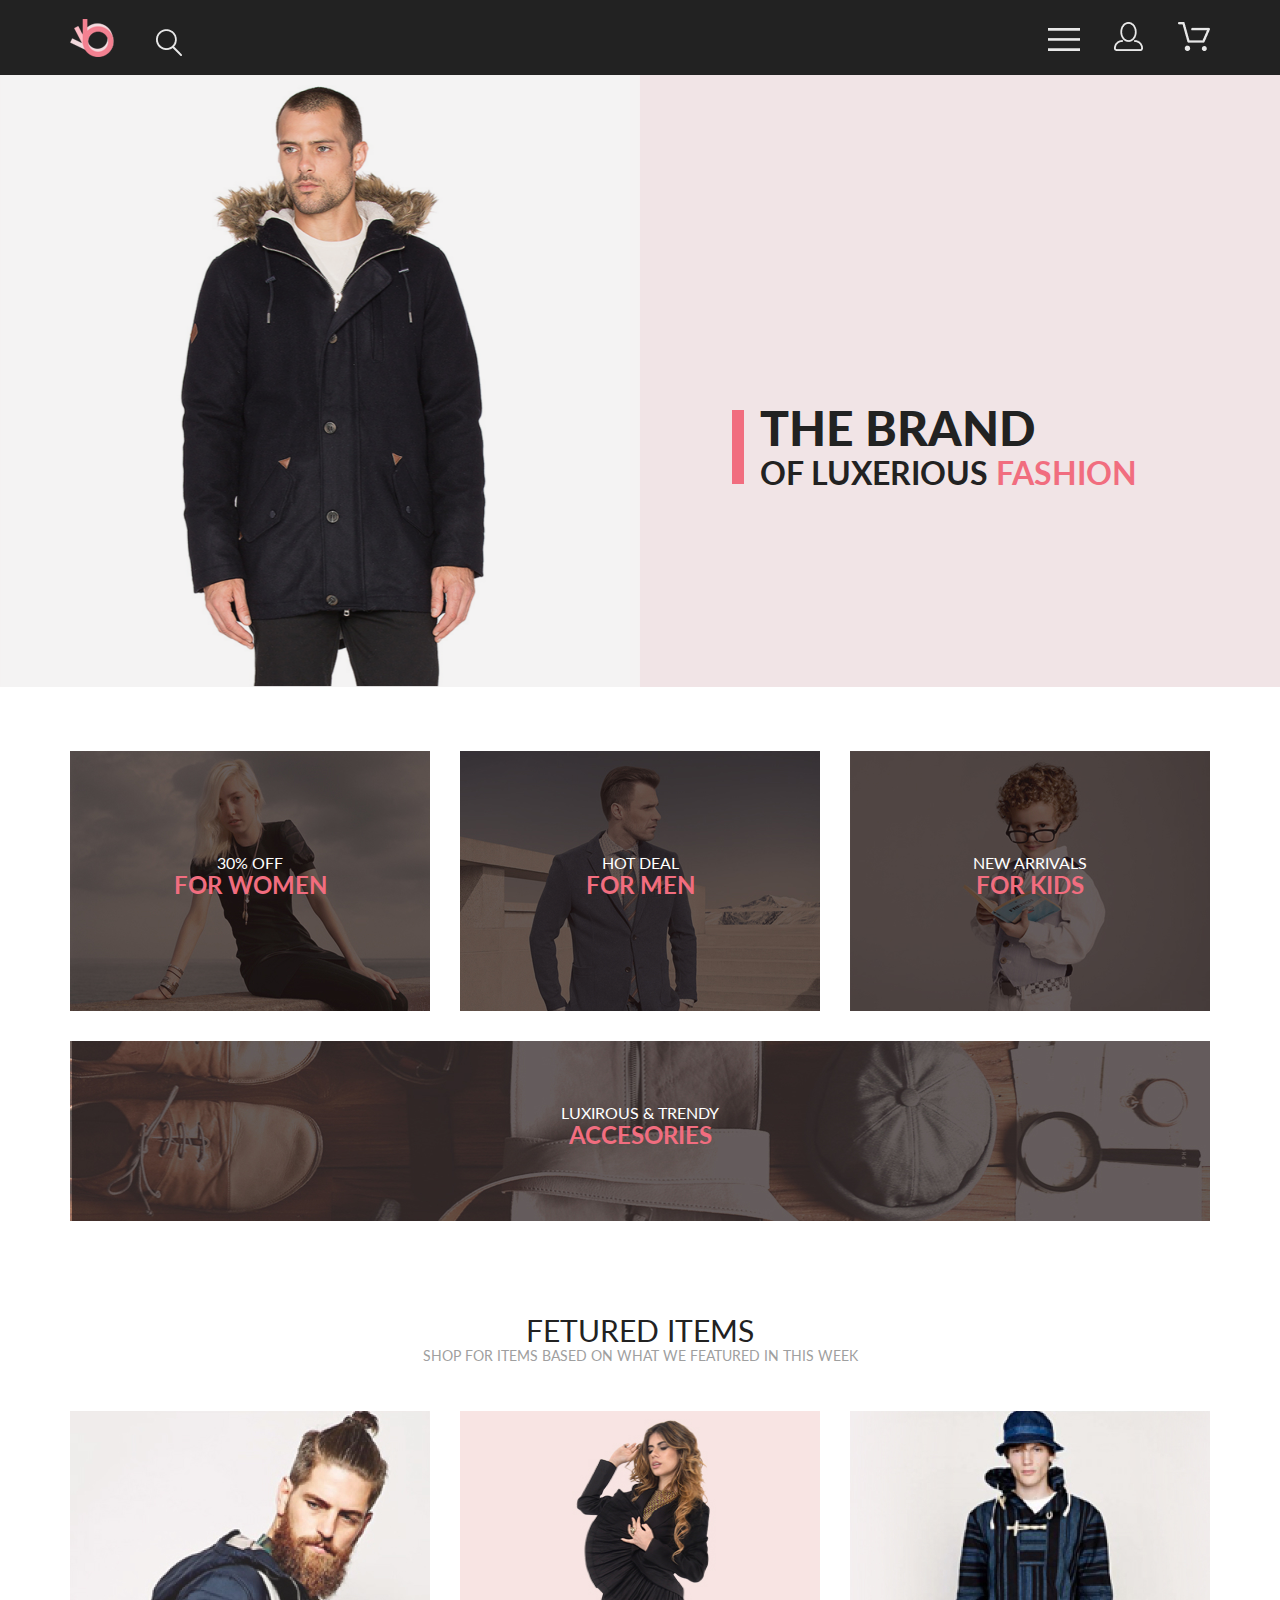
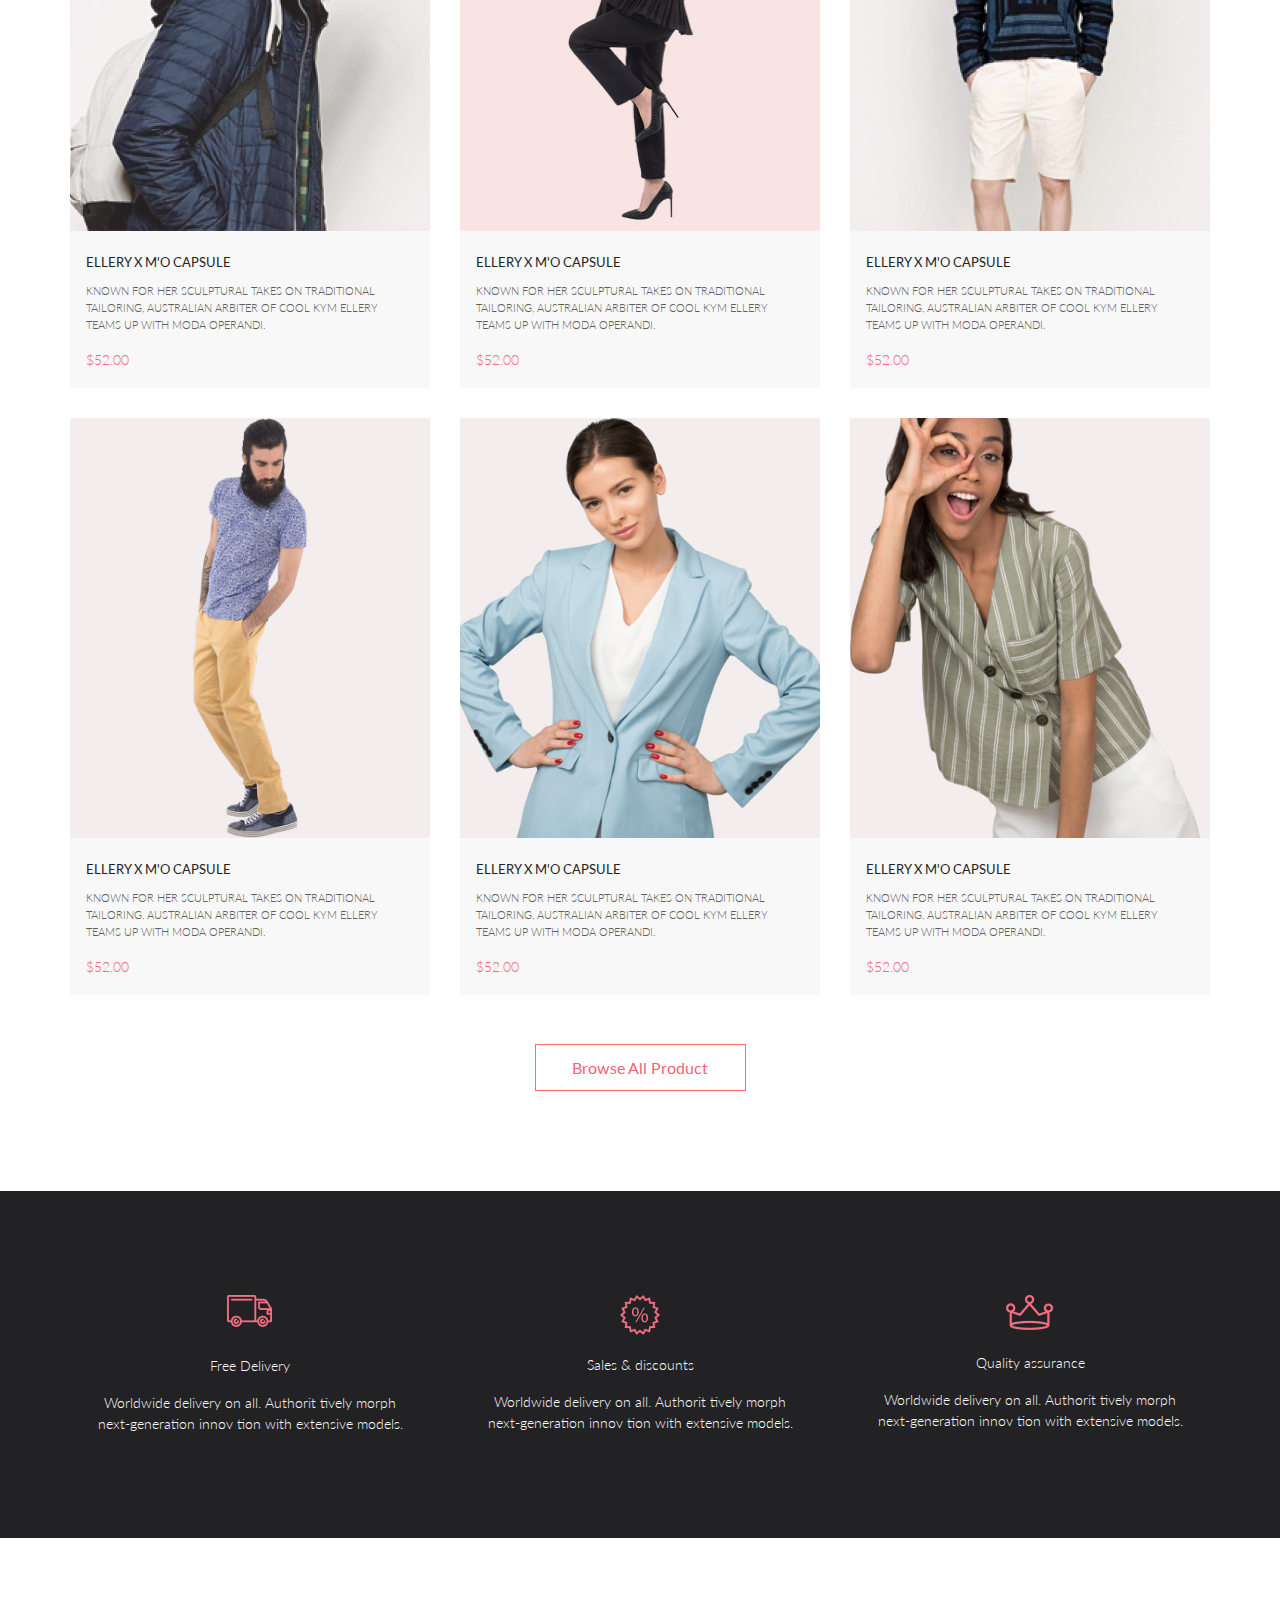
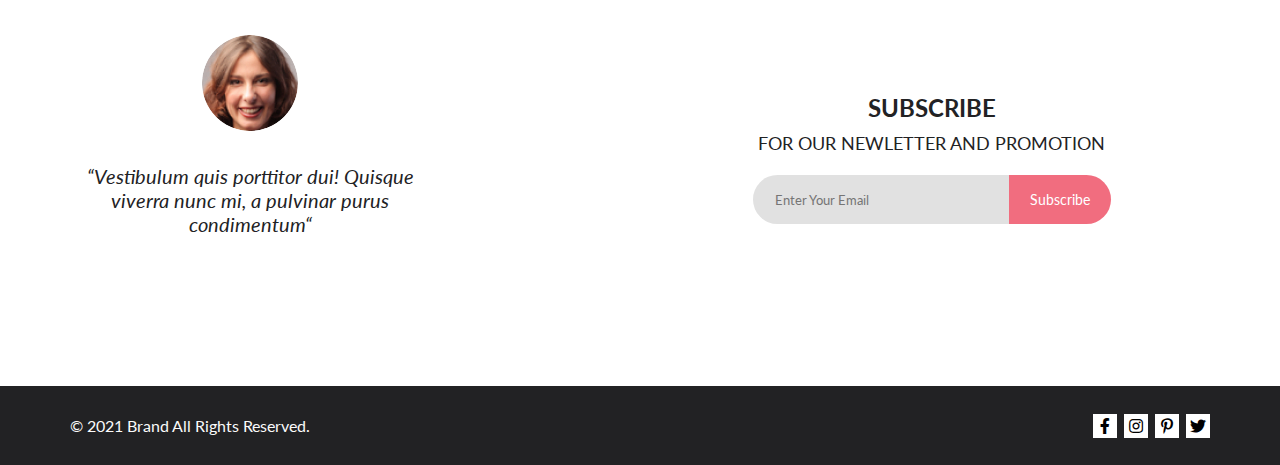
<file: index.html>
<!DOCTYPE html>
<html lang="en">
<head>
    <meta charset="UTF-8">
    <meta name="viewport" content="width=device-width, initial-scale=1.0">
    <title>Shop</title>
    <link rel="stylesheet" href="https://use.fontawesome.com/releases/v5.7.1/css/all.css">
    <link href="https://fonts.googleapis.com/css2?family=Lato:wght@300;400;700;900&display=swap" rel="stylesheet">
    <link rel="stylesheet" href="css/style.css">
</head>
<body>
   <header class="header center">
       <nav class="nav_left">
            <a href="#" class="link_logo"><img src="image/index/header/logo_head.png" alt="logo" class="image_logo"></a>
            <a href="#" class="link_search"><img src="image/index/header/Search.png" alt="search" class="image_search"></a>
       </nav>
       <nav class="nav_right">
            <a href="#" class="link_menu"><img src="image/index/header/menu.png" alt="" class="image_"></a>
            <a href="#" class="link_person_menu"><img src="image/index/header/person_menu.png" alt="" class="image_"></a>
            <a href="#" class="link_basket"><img src="image/index/header/basket.png" alt="" class="image_basket"></a>
       </nav>
   </header>
   <section class="box_brand">  
       <img src="image/index/Brand/big_man.png" alt="big_man" class="big_man">
       <div class="the_brand">
            <div class="text_box_brand">
                <h1 class="sup_text_box_brand">THE BRAND</h1>
                <h2 class="sub_text_box_brand">OF LUXERIOUS <span class="fashion pink">FASHION</span></h2>
            </div>
       </div>
   </section>
   <section class="for_box center">
        <section class="sup_for_box">
            <a href="#" class="sup_for_min_box min_box_women ">
                <div class="sup_text_box_for">30% OFF</div>
                <div class="sub_text_box_for pink">FOR WOMEN</div>
            </a>
            <a href="#" class="sup_for_min_box min_box_men">
                <div class="sup_text_box_for">HOT DEAL</div>
                <div class="sub_text_box_for pink">FOR MEN</div>
            </a>
            <a href="#" class="sup_for_min_box min_box_kids">
                <div class="sup_text_box_for">NEW ARRIVALS</div>
                <div class="sub_text_box_for pink">FOR KIDS</div>
            </a>
        </section>
        <a href="#" class="sub_for_box">
            <div class="sup_text_box_for">LUXIROUS & TRENDY</div>
            <div class="sub_text_box_for pink">ACCESORIES</div>
        </a>
   </section>
   <section class="items_big_box center">
       <h2 class="sup_items_text">Fetured Items</h2>
       <h3 class="sub_items_text">Shop for items based on what we featured in this week</h3>
       <section class="card_box">
            <div class="card_box_min">
                <div class="image_card">
                    <img src="image/index/fetured_items/one_man.jpg" alt="man" class="image_card_box">
                    <button class="hover_add_card">
                        <img src="image/index/header/basket.png" alt="basket" class="hover_add_card_image">
                        <div class="hover_add_card_text">Add to Cart</div>
                    </button>
                </div>
                <div class="info_card">
                    <div class="name_text">ELLERY X M'O CAPSULE</div>
                    <div class="description_text">Known for her sculptural takes on traditional tailoring, Australian arbiter of cool Kym Ellery teams up with Moda Operandi.</div>
                    <div class="price_text pink">$52.00</div>
                </div>
            </div>
            <div class="card_box_min">
                <div class="image_card">
                    <img src="image/index/fetured_items/two_women.jpg" alt="man" class="image_card_box">
                    <button class="hover_add_card">
                        <img src="image/index/header/basket.png" alt="basket" class="hover_add_card_image">
                        <div class="hover_add_card_text">Add to Cart</div>
                    </button>
                </div>
                <div class="info_card">
                    <div class="name_text">ELLERY X M'O CAPSULE</div>
                    <div class="description_text">Known for her sculptural takes on traditional tailoring, Australian arbiter of cool Kym Ellery teams up with Moda Operandi.</div>
                    <div class="price_text pink">$52.00</div>
                </div>
            </div>
            <div class="card_box_min">
                <div class="image_card">
                    <img src="image/index/fetured_items/three_man.jpg" alt="man" class="image_card_box">
                    <button class="hover_add_card">
                        <img src="image/index/header/basket.png" alt="basket" class="hover_add_card_image">
                        <div class="hover_add_card_text">Add to Cart</div>
                    </button>
                </div>
                <div class="info_card">
                    <div class="name_text">ELLERY X M'O CAPSULE</div>
                    <div class="description_text">Known for her sculptural takes on traditional tailoring, Australian arbiter of cool Kym Ellery teams up with Moda Operandi.</div>
                    <div class="price_text pink">$52.00</div>
                </div>
            </div>
            <div class="card_box_min margin_bt_none">
                <div class="image_card">
                    <img src="image/index/fetured_items/four_man.jpg" alt="man" class="image_card_box">
                    <button class="hover_add_card">
                        <img src="image/index/header/basket.png" alt="basket" class="hover_add_card_image">
                        <div class="hover_add_card_text">Add to Cart</div>
                    </button>
                </div>
                <div class="info_card">
                    <div class="name_text">ELLERY X M'O CAPSULE</div>
                    <div class="description_text">Known for her sculptural takes on traditional tailoring, Australian arbiter of cool Kym Ellery teams up with Moda Operandi.</div>
                    <div class="price_text pink">$52.00</div>
                </div>
            </div>
            <div class="card_box_min margin_bt_none">
                <div class="image_card">
                    <img src="image/index/fetured_items/five_women.jpg" alt="man" class="image_card_box">
                    <button class="hover_add_card">
                        <img src="image/index/header/basket.png" alt="basket" class="hover_add_card_image">
                        <div class="hover_add_card_text">Add to Cart</div>
                    </button>
                </div>
                <div class="info_card">
                    <div class="name_text">ELLERY X M'O CAPSULE</div>
                    <div class="description_text">Known for her sculptural takes on traditional tailoring, Australian arbiter of cool Kym Ellery teams up with Moda Operandi.</div>
                    <div class="price_text pink">$52.00</div>
                </div>
            </div>
            <div class="card_box_min margin_bt_none">
                <div class="image_card">
                    <img src="image/index/fetured_items/six_women.jpg" alt="man" class="image_card_box">
                    <button class="hover_add_card">
                        <img src="image/index/header/basket.png" alt="basket" class="hover_add_card_image">
                        <div class="hover_add_card_text">Add to Cart</div>
                    </button>
                </div>
                <div class="info_card">
                    <div class="name_text">ELLERY X M'O CAPSULE</div>
                    <div class="description_text">Known for her sculptural takes on traditional tailoring, Australian arbiter of cool Kym Ellery teams up with Moda Operandi.</div>
                    <div class="price_text pink">$52.00</div>
                </div>
            </div>
       </section>
       <button class="all_product">Browse All Product</button>
   </section>
   <div class="advantages_box center">
        <div class="advantages_min_box">
            <img src="image/index/advantages/delivery.png" alt="delivery" class="advantages_image delivery ">
            <h2 class="advantages_sup_text">Free Delivery</h2>
            <p class="advantages_sup_text">Worldwide delivery on all. Authorit tively morph next-generation innov tion with extensive models.</p>
        </div>
        <div class="advantages_min_box">
            <img src="image/index/advantages/percent.png" alt="percent" class="advantages_image percent">
            <h2 class="advantages_sup_text">Sales & discounts</h2>
            <p class="advantages_sup_text">Worldwide delivery on all. Authorit tively morph next-generation innov tion with extensive models.</p>
        </div>
        <div class="advantages_min_box">
            <img src="image/index/advantages/crown.png" alt="crown" class="advantages_image crown">
            <h2 class="advantages_sup_text">Quality assurance</h2>
            <p class="advantages_sup_text">Worldwide delivery on all. Authorit tively morph next-generation innov tion with extensive models.</p>
        </div>
   </div>
   <div class="subscribe_box center">
        <div class="subscribe_box_left">
            <img src="image/index/subscribe/face.jpg" alt="face" class="subscribe_face">
            <blockquote class="subscribe_quote">“Vestibulum quis porttitor dui! Quisque viverra nunc mi, a pulvinar purus condimentum“</blockquote>
        </div>
        <div class="subscribe_box_right">
            <h2 class="subscribe_sup_text_right">SUBSCRIBE</h2>
            <p class="subscribe_sub_text_right">FOR OUR NEWLETTER AND PROMOTION</p>
            <form action="" class="subscribe_form">
                <input type="email" class="subscribe_email" placeholder="Enter Your Email">
                <button class="subscribe_button">Subscribe</button>
            </form> 
        </div>
   </div>
   <footer class="footer center">
        <p class="footer_text_left">© 2021  Brand  All Rights Reserved.</p>
        <nav class="social_box">
            <a href="#" class="social_link_box"><i class="fab fa-facebook-f"></i></a>
            <a href="#" class="social_link_box"><i class="fab fa-instagram"></i></a>
            <a href="#" class="social_link_box"><i class="fab fa-pinterest-p"></i></a>
            <a href="#" class="social_link_box"><i class="fab fa-twitter"></i></a>
        </nav>
   </footer>
</body>
</html>
</file>
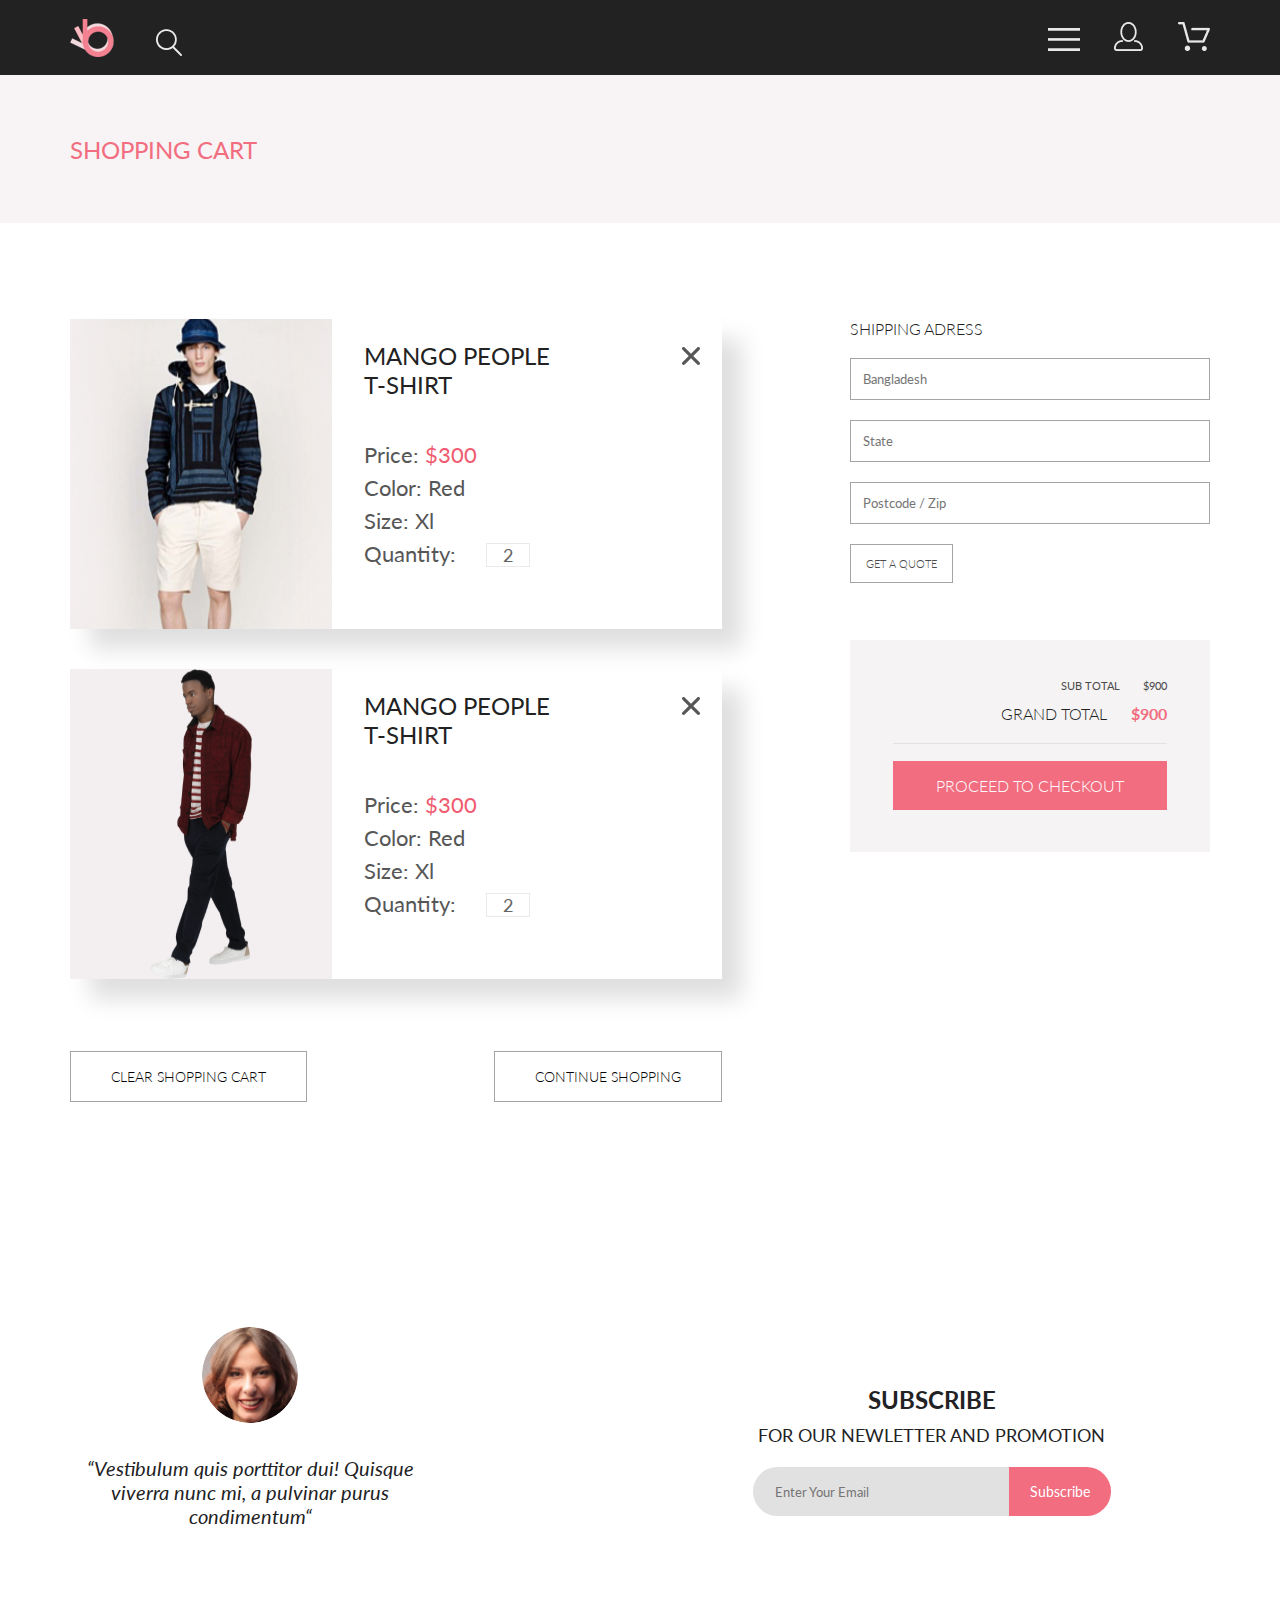
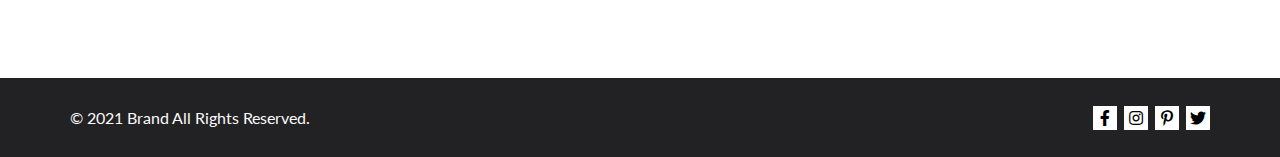
<file: cart.html>
<!DOCTYPE html>
<html lang="en">
<head>
    <meta charset="UTF-8">
    <meta name="viewport" content="width=device-width, initial-scale=1.0">
    <title>Shop</title>
    <link rel="stylesheet" href="https://use.fontawesome.com/releases/v5.7.1/css/all.css">
    <link href="https://fonts.googleapis.com/css2?family=Lato:wght@300;400;700;900&display=swap" rel="stylesheet">
    <link href="https://fonts.googleapis.com/css2?family=Roboto&display=swap" rel="stylesheet">
    <link rel="stylesheet" href="css/style.css">
</head>
<body>
   <header class="header center">
       <nav class="nav_left">
            <a href="index.html" class="link_logo"><img src="image/index/header/logo_head.png" alt="logo" class="image_logo"></a>
            <a href="#" class="link_search"><img src="image/index/header/Search.png" alt="search" class="image_search"></a>
       </nav>
       <nav class="nav_right">
            <a href="#" class="link_menu"><img src="image/index/header/menu.png" alt="" class="image_"></a>
            <a href="#" class="link_person_menu"><img src="image/index/header/person_menu.png" alt="" class="image_"></a>
            <a href="#" class="link_basket"><img src="image/index/header/basket.png" alt="" class="image_basket"></a>
       </nav>
   </header>
    <section class="new_arrivals center">
        <h2 class="new_arrivals_text">SHOPPING CART</h2>
    </section>
    <section class="cart-box center">
        <div class="cart-box-items">
            <article class="cart-box-item">
                <img src="image/cart/cart_one_man.jpg" alt="" class="cart-box-item__img">
                <div class="cart-box-item__info">
                    <img src="image/cart/close_item.svg" alt="close" class="cart-box-item__info__close-item">
                    <h2 class="cart-box-item__info__name-item">MANGO  PEOPLE  T-SHIRT</h2>
                    <div class="cart-box-item__info__check check--price">Price: <span>$300</span></div>
                    <div class="cart-box-item__info__check">Color: <span>Red</span></div>
                    <div class="cart-box-item__info__check">Size: <span>Xl</span></div>
                    <div class="cart-box-item__info__check check--Quantity">Quantity: <span>2</span></div>                
                </div>
            </article>
            <article class="cart-box-item">
                <img src="image/cart/catr_two_man.jpg" alt="" class="cart-box-item__img">
                <div class="cart-box-item__info">
                    <img src="image/cart/close_item.svg" alt="close" class="cart-box-item__info__close-item">
                    <h2 class="cart-box-item__info__name-item">MANGO  PEOPLE  T-SHIRT</h2>
                    <div class="cart-box-item__info__check check--price">Price: <span>$300</span></div>
                    <div class="cart-box-item__info__check">Color: <span>Red</span></div>
                    <div class="cart-box-item__info__check">Size: <span>Xl</span></div>
                    <div class="cart-box-item__info__check check--Quantity">Quantity: <span>2</span></div>                
                </div>
            </article>
            <div class="cart-box-buttons">
                <button class="cart-box-button">CLEAR SHOPPING CART</button>
                <button class="cart-box-button">CONTINUE SHOPPING</button>
            </div>
        </div>
        <div class="cart-box-generic-info">
            <form class="cart-box-generic-info__form" action="#">
                <h2 class="cart-box-generic-info__form__heading">SHIPPING ADRESS</h2>
                <input class="cart-box-generic-info__form__adress" type="text" placeholder="Bangladesh">
                <input class="cart-box-generic-info__form__adress" type="text" placeholder="State">
                <input class="cart-box-generic-info__form__adress" type="text" placeholder="Postcode / Zip">
                <button class="cart-box-generic-info__form__button">GET A QUOTE</button>
            </form>
            <div class="cart-box-generic-info__total-box">
                <div class="cart-box-generic-info__total-box__sub-total">SUB TOTAL <span>$900</span></div>
                <div class="cart-box-generic-info__total-box__grand-total">GRAND TOTAL
                <span>$900</span></div>
                <div class="cart-box-generic-info__total-box__gray-stripe"></div>
                <div class="cart-box-generic-info__total-box__checkout">PROCEED TO CHECKOUT</div>
            </div>
        </div>
    </section>
    <div class="subscribe_box center">
        <div class="subscribe_box_left">
            <img src="image/index/subscribe/face.jpg" alt="face" class="subscribe_face">
            <blockquote class="subscribe_quote">“Vestibulum quis porttitor dui! Quisque viverra nunc mi, a pulvinar purus condimentum“</blockquote>
        </div>
        <div class="subscribe_box_right">
            <h2 class="subscribe_sup_text_right">SUBSCRIBE</h2>
            <p class="subscribe_sub_text_right">FOR OUR NEWLETTER AND PROMOTION</p>
            <form action="" class="subscribe_form">
                <input type="email" class="subscribe_email" placeholder="Enter Your Email">
                <button class="subscribe_button">Subscribe</button>
            </form> 
        </div>
   </div>
   <footer class="footer center">
        <p class="footer_text_left">© 2021  Brand  All Rights Reserved.</p>
        <nav class="social_box">
            <a href="#" class="social_link_box"><i class="fab fa-facebook-f"></i></a>
            <a href="#" class="social_link_box"><i class="fab fa-instagram"></i></a>
            <a href="#" class="social_link_box"><i class="fab fa-pinterest-p"></i></a>
            <a href="#" class="social_link_box"><i class="fab fa-twitter"></i></a>
        </nav>
   </footer>
</body>
</file>
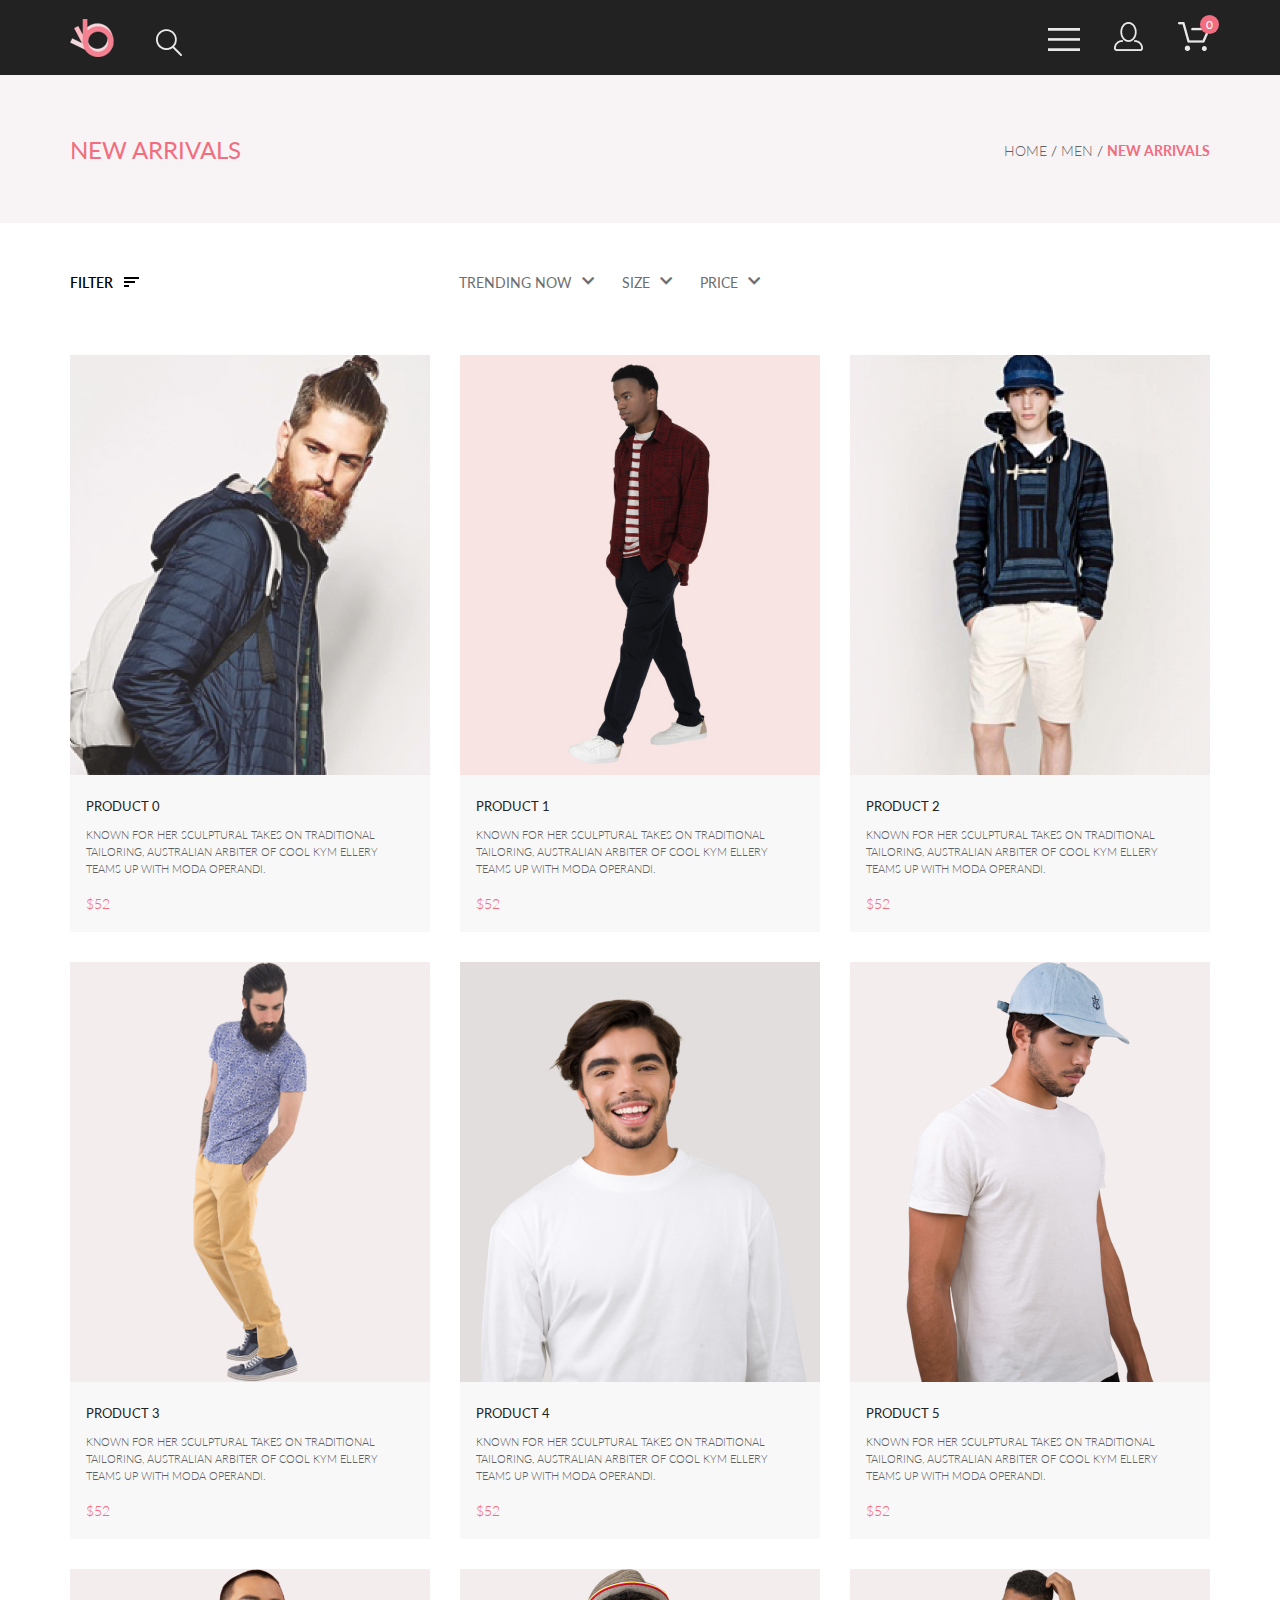
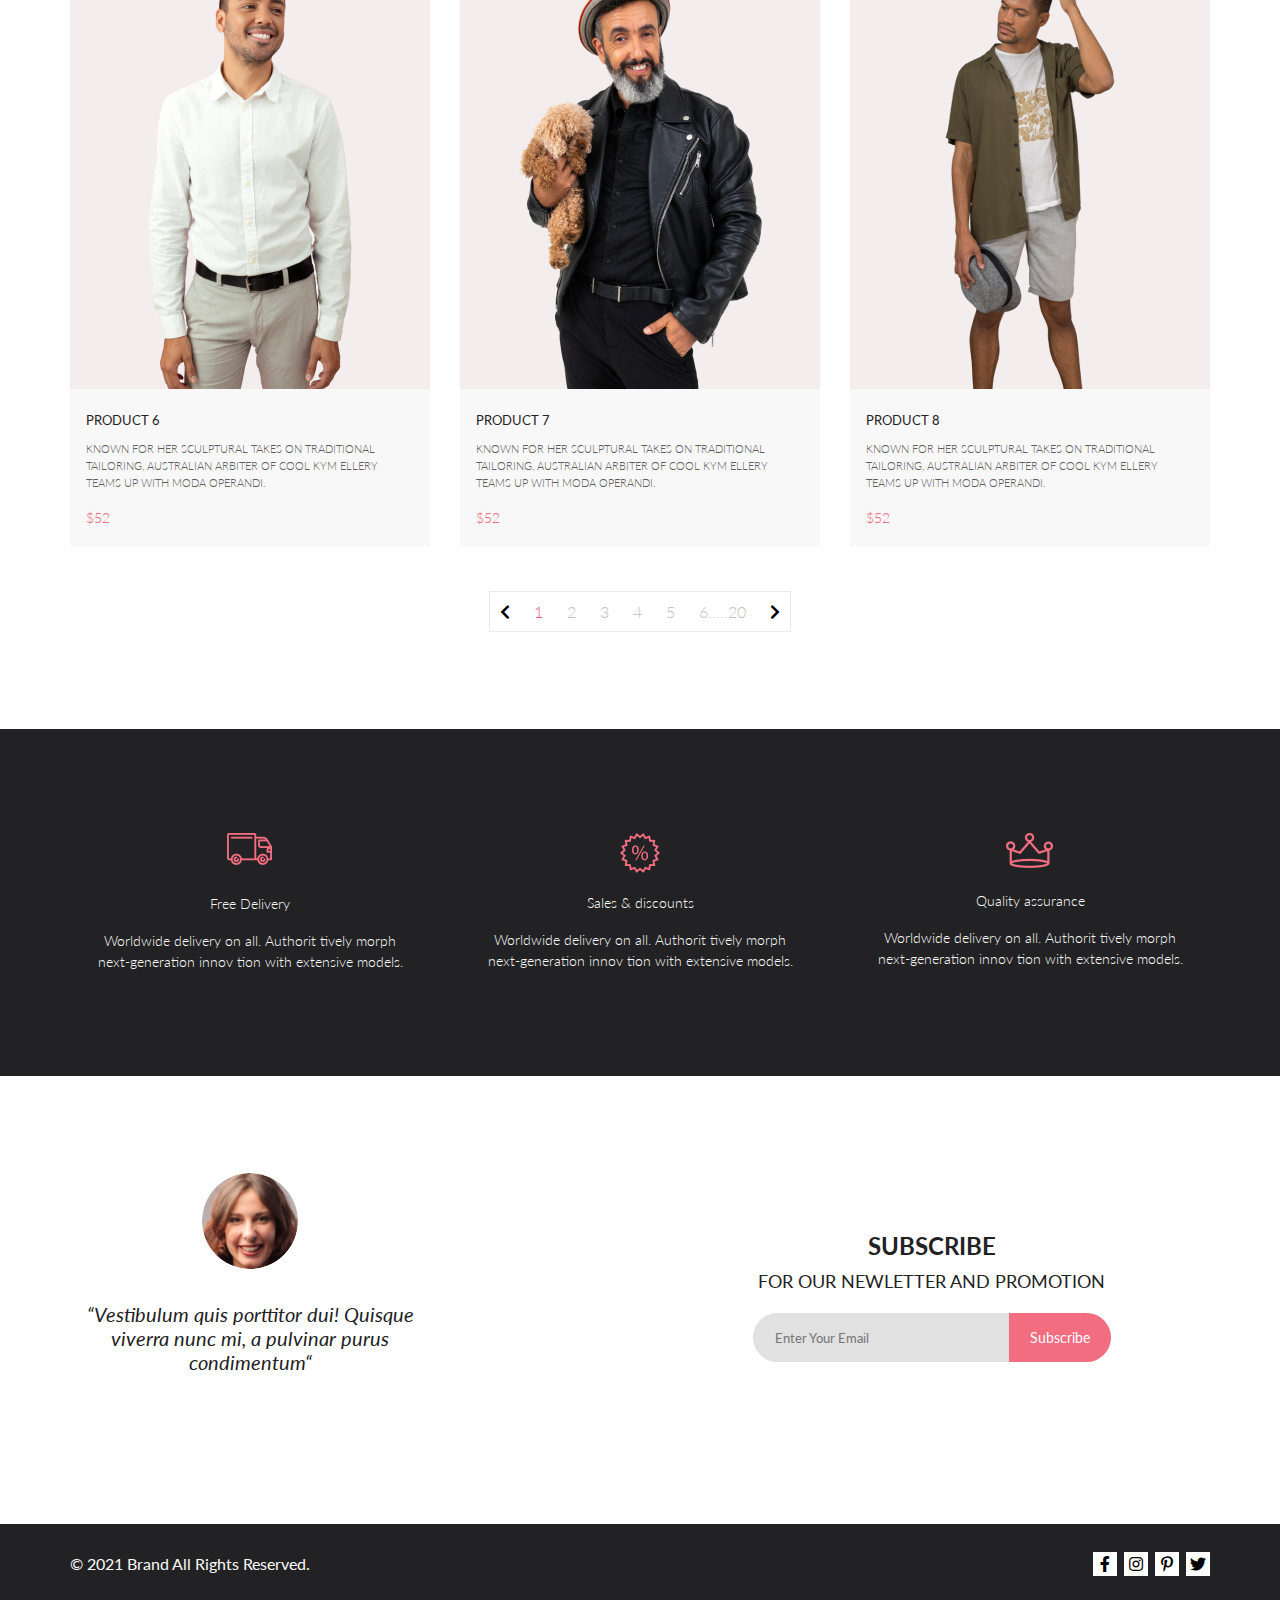
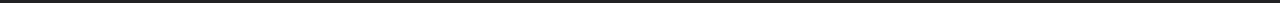
<file: catalog.html>
<!DOCTYPE html>
<html lang="en">
<head>
    <meta charset="UTF-8">
    <meta name="viewport" content="width=device-width, initial-scale=1.0">
    <title>Shop</title>
    <link rel="stylesheet" href="https://use.fontawesome.com/releases/v5.7.1/css/all.css">
    <link href="https://fonts.googleapis.com/css2?family=Lato:wght@300;400;700;900&display=swap" rel="stylesheet">
    <link href="https://fonts.googleapis.com/css2?family=Roboto&display=swap" rel="stylesheet">
    <link rel="stylesheet" href="css/style.css">
</head>
<body>
   <header class="header center">
       <nav class="nav_left">
            <a href="index.html" class="link_logo"><img src="image/index/header/logo_head.png" alt="logo" class="image_logo"></a>
            <a href="#" class="link_search"><img src="image/index/header/Search.png" alt="search" class="image_search"></a>
       </nav>
       <nav class="nav_right">
            <a href="#" class="link_menu"><img src="image/index/header/menu.png" alt="" class="image_"></a>
            <a href="#" class="link_person_menu"><img src="image/index/header/person_menu.png" alt="" class="image_"></a>
            <a href="#" class="link_basket">
                <img src="image/index/header/basket.png" alt="" class="image_basket">
                <div class="basket_counter"><span class="basket_counter_number">0</span></div>
            </a>
            <div class="basket_module basket_hidden">
                <ul class ="basket_module_header">
                    <li>Название<br>товара</li>
                    <li>Количество</li>
                    <li>Цена за шт.</li>
                    <li>Итого</li>
                </ul>
                <div class="basket_module_total_sum">Товаров в корзине на сумму: $<span>0</span></div>                    
            </div>
       </nav>
   </header>
    <section class="new_arrivals center">
        <h2 class="new_arrivals_text">NEW ARRIVALS</h2>
        <nav>
             <ul class="breadcrumb">
                 <li><a href="#">HOME </a>/</li>
                 <li><a href="#">MEN </a>/</li>
                 <li><a href="#">NEW ARRIVALS</a></li>
             </ul>
        </nav>
    </section>
    <article class="catalog_big_box center">
        <section class="choice_box">
            <div class="filter_box">
                <div class="filter_box_text">FILTER</div>
                <div class="filter_box_line">
                    <div class="filter_box_line_min top"></div>
                    <div class="filter_box_line_min middle"></div>
                    <div class="filter_box_line_min bottom"></div>
                </div>
            </div>
            <div class="preferences_box">
                <div class="preferences_box_min">TRENDING NOW</div>
                <div class="preferences_box_min">SIZE
                    <div class="wrapper_tuning_box">
                        <div class="fine_tuning_box">
                            <div class="fine_tuning_box_min">
                                <div class="mark"></div>
                                <div class="size">XS</div>
                            </div>
                            <div class="fine_tuning_box_min">
                                <div class="mark"></div>
                                <div class="size">S</div>
                            </div>
                            <div class="fine_tuning_box_min">
                                <div class="mark"></div>
                                <div class="size">M</div>
                            </div>
                            <div class="fine_tuning_box_min">
                                <div class="mark"></div>
                                <div class="size">l</div>
                            </div>
                        </div>
                    </div>
                </div>
                <div class="preferences_box_min">PRICE</div>
            </div>
        </section>
        <section class="items_big_box">
            <div class="card_box">
                
            </div>
        </section>
        <div class="wrapper_next_page_box">
            <nav class="next_page_box">
                <a href="#" class="next_page_link"><i class="fas fa-chevron-left"></i></a>
                <a href="#" class="next_page_link pink">1</a>
                <a href="#" class="next_page_link">2</a>
                <a href="#" class="next_page_link">3</a>
                <a href="#" class="next_page_link">4</a>
                <a href="#" class="next_page_link">5</a>
                <a href="#" class="next_page_link">6.....20</a>
                <a href="#" class="next_page_link"><i class="fas fa-chevron-right"></i></a>
            </nav>                            
        </div> 
    </article>
    <section class="advantages_box center">
        <div class="advantages_min_box">
            <img src="image/index/advantages/delivery.png" alt="delivery" class="advantages_image delivery ">
            <h2 class="advantages_sup_text">Free Delivery</h2>
            <p class="advantages_sup_text">Worldwide delivery on all. Authorit tively morph next-generation innov tion with extensive models.</p>
        </div>
        <div class="advantages_min_box">
            <img src="image/index/advantages/percent.png" alt="percent" class="advantages_image percent">
            <h2 class="advantages_sup_text">Sales & discounts</h2>
            <p class="advantages_sup_text">Worldwide delivery on all. Authorit tively morph next-generation innov tion with extensive models.</p>
        </div>
        <div class="advantages_min_box">
            <img src="image/index/advantages/crown.png" alt="crown" class="advantages_image crown">
            <h2 class="advantages_sup_text">Quality assurance</h2>
            <p class="advantages_sup_text">Worldwide delivery on all. Authorit tively morph next-generation innov tion with extensive models.</p>
        </div>
    </section>
    <section class="subscribe_box center">
        <div class="subscribe_box_left">
            <img src="image/index/subscribe/face.jpg" alt="face" class="subscribe_face">
            <blockquote class="subscribe_quote">“Vestibulum quis porttitor dui! Quisque viverra nunc mi, a pulvinar purus condimentum“</blockquote>
        </div>
        <div class="subscribe_box_right">
            <h2 class="subscribe_sup_text_right">SUBSCRIBE</h2>
            <p class="subscribe_sub_text_right">FOR OUR NEWLETTER AND PROMOTION</p>
            <form action="" class="subscribe_form">
                <input type="email" class="subscribe_email" placeholder="Enter Your Email">
                <button class="subscribe_button">Subscribe</button>
            </form> 
        </div>
    </section>
    <footer class="footer center">
        <p class="footer_text_left">© 2021  Brand  All Rights Reserved.</p>
        <nav class="social_box">
            <a href="#" class="social_link_box"><i class="fab fa-facebook-f"></i></a>
            <a href="#" class="social_link_box"><i class="fab fa-instagram"></i></a>
            <a href="#" class="social_link_box"><i class="fab fa-pinterest-p"></i></a>
            <a href="#" class="social_link_box"><i class="fab fa-twitter"></i></a>
        </nav>
    </footer>
    <script src="JS/basket/productDTO.js"></script>
    <script src="JS/basket/products.js"></script>
    <script src="JS/basket/addedProducts.js"></script>  
    <script src ="JS/basket/basket_realization.js"></script>  
</body>
</file>
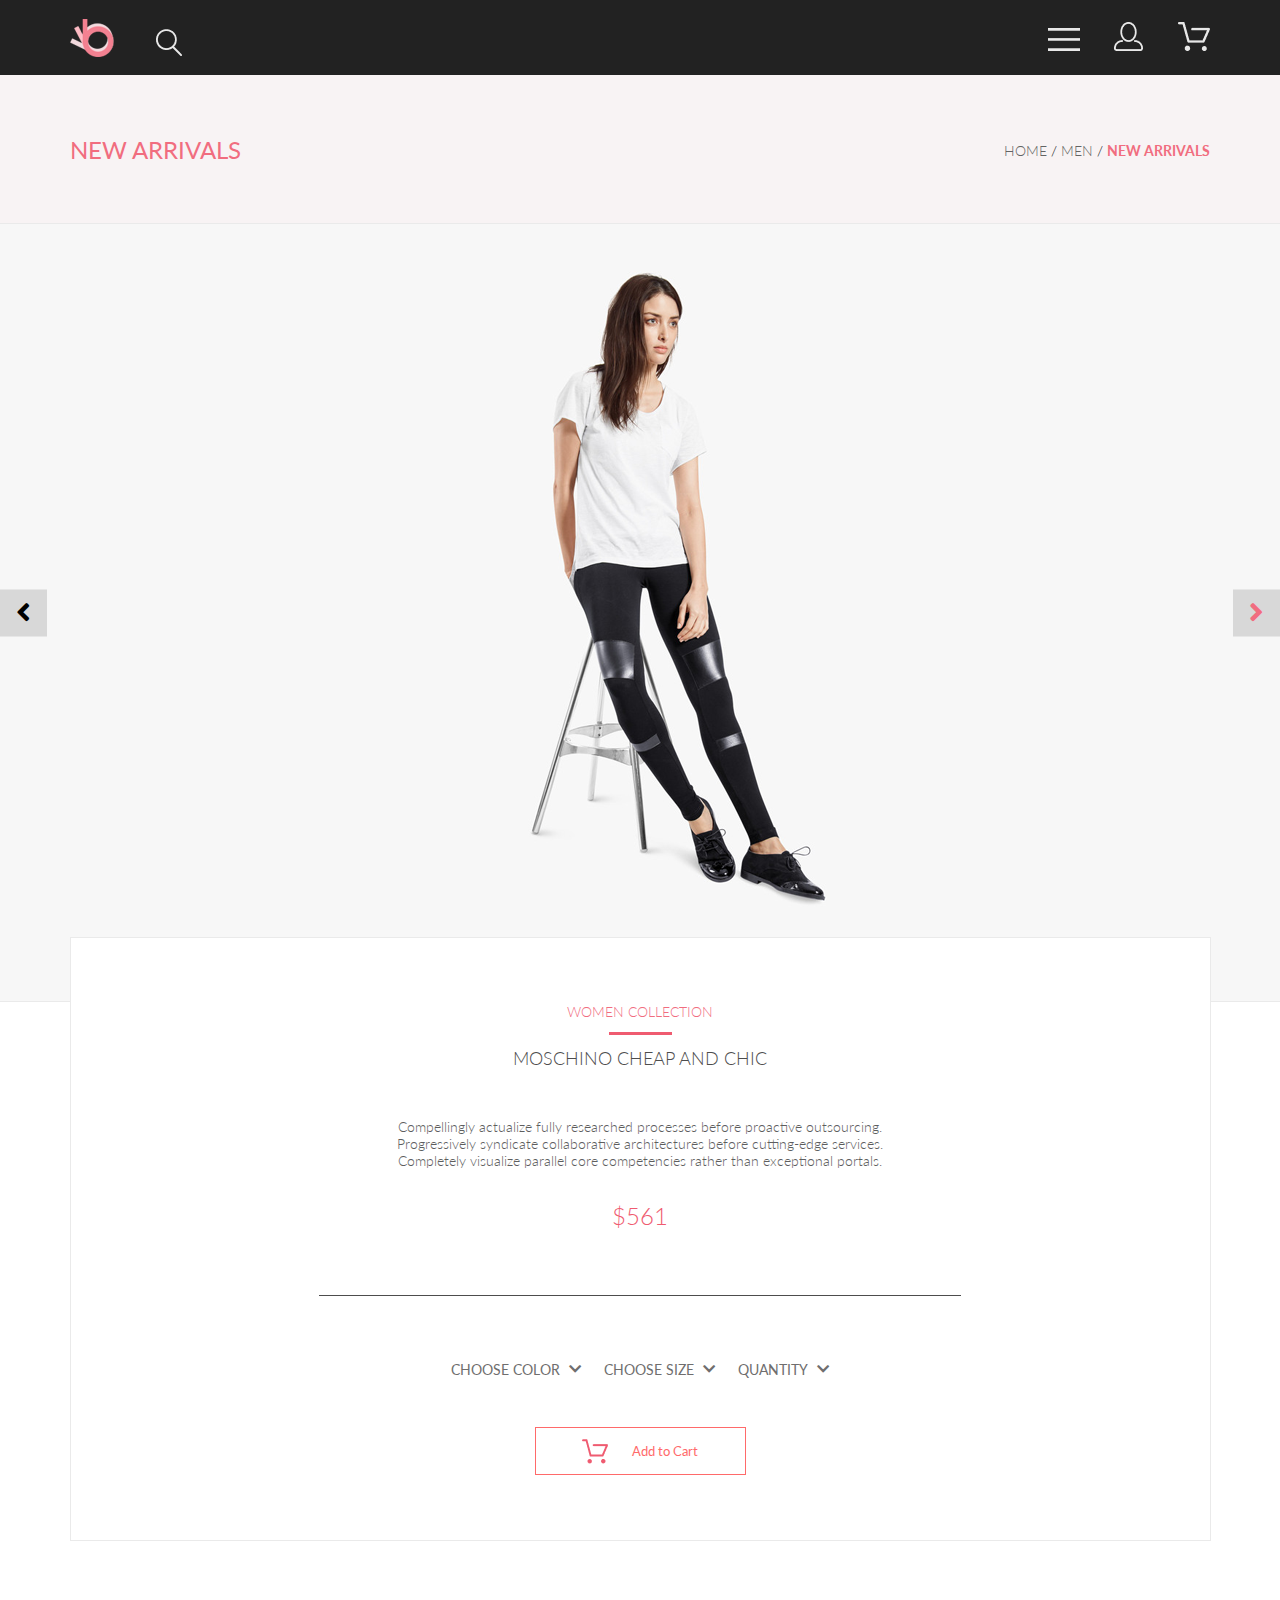
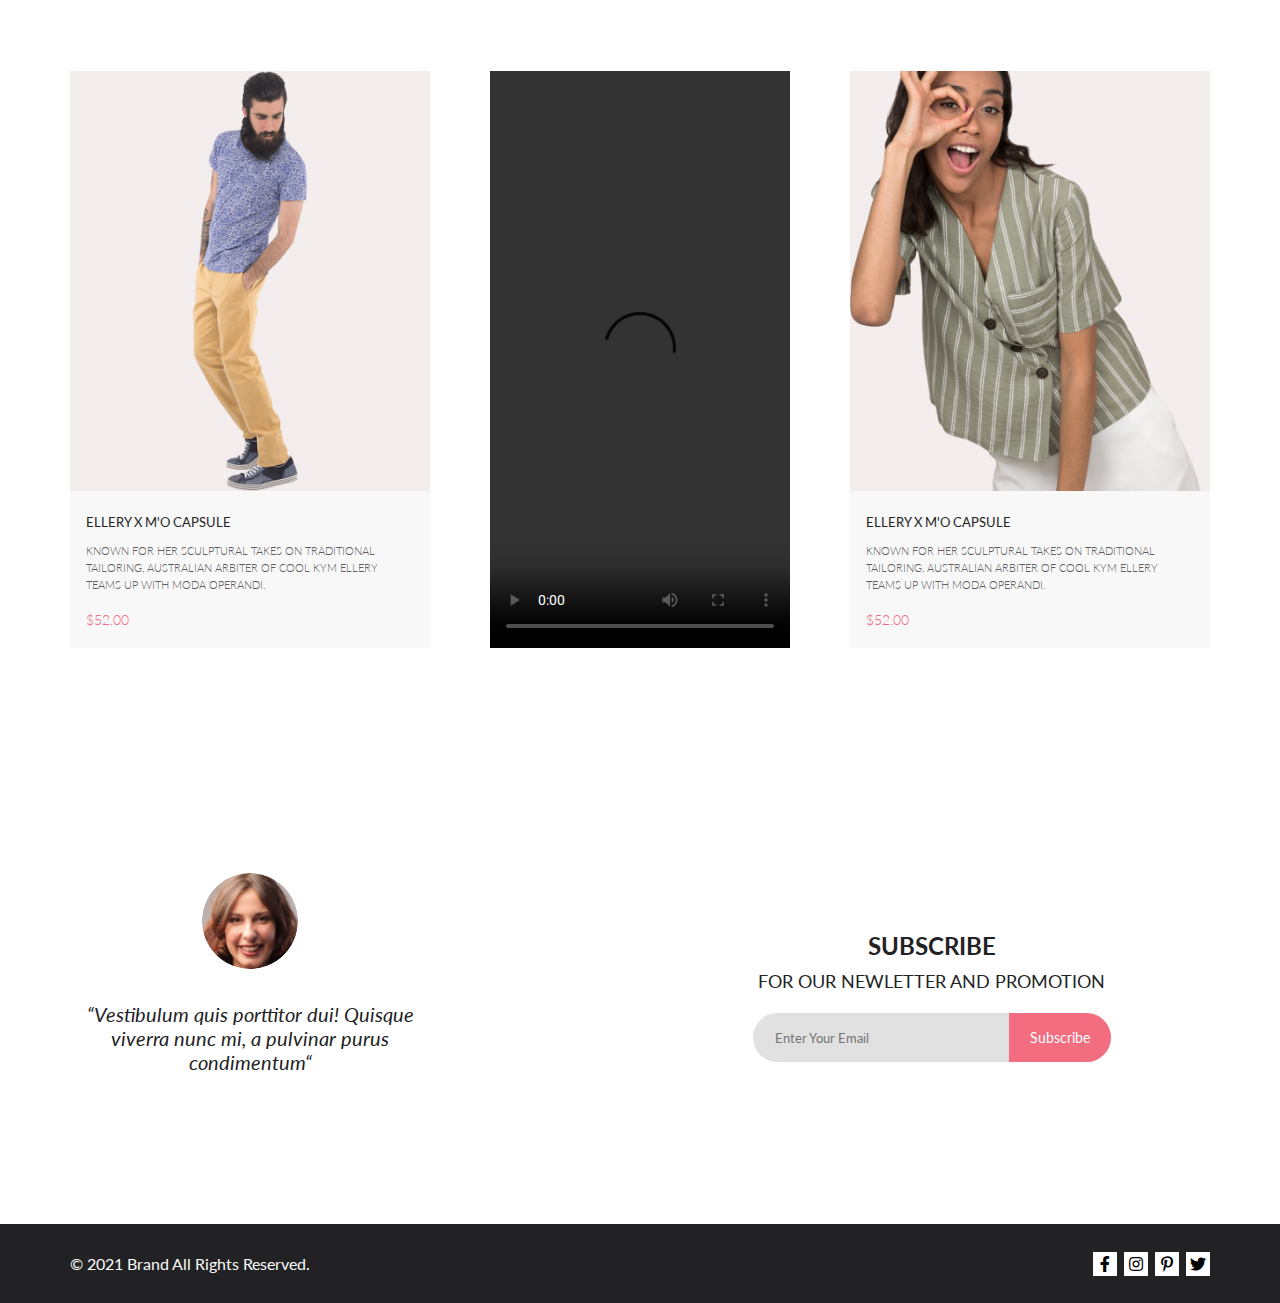
<file: product.html>
<!DOCTYPE html>
<html lang="en">
<head>
    <meta charset="UTF-8">
    <meta name="viewport" content="width=device-width, initial-scale=1.0">
    <title>Shop</title>
    <link rel="stylesheet" href="https://use.fontawesome.com/releases/v5.7.1/css/all.css">
    <link href="https://fonts.googleapis.com/css2?family=Lato:wght@300;400;700;900&display=swap" rel="stylesheet">
    <link href="https://fonts.googleapis.com/css2?family=Roboto&display=swap" rel="stylesheet">
    <link rel="stylesheet" href="css/style.css">
</head>
<body>
   <header class="header center">
       <nav class="nav_left">
            <a href="index.html" class="link_logo"><img src="image/index/header/logo_head.png" alt="logo" class="image_logo"></a>
            <a href="#" class="link_search"><img src="image/index/header/Search.png" alt="search" class="image_search"></a>
       </nav>
       <nav class="nav_right">
            <a href="#" class="link_menu"><img src="image/index/header/menu.png" alt="" class="image_"></a>
            <a href="#" class="link_person_menu"><img src="image/index/header/person_menu.png" alt="" class="image_"></a>
            <a href="#" class="link_basket"><img src="image/index/header/basket.png" alt="" class="image_basket"></a>
       </nav>
   </header>
    <section class="new_arrivals center">
        <h2 class="new_arrivals_text">NEW ARRIVALS</h2>
        <nav>
             <ul class="breadcrumb">
                 <li><a href="#">HOME </a>/</li>
                 <li><a href="#">MEN </a>/</li>
                 <li><a href="#">NEW ARRIVALS</a></li>
             </ul>
        </nav>
    </section>
    <section class="dynamic_cards">
        <img src="image/product/on_the_chair.png" alt="on_the_chair" class="dynamic_cards_img">
    </section>
    <section class="dynamic_cards_info">
        <div class="women_collection">WOMEN COLLECTION</div>
        <div class="red_stripe"></div>
        <div class="moschino">MOSCHINO CHEAP AND CHIC</div>
        <div class="description">Compellingly actualize fully researched processes before proactive outsourcing. Progressively syndicate collaborative architectures before cutting-edge services. Completely visualize parallel core competencies rather than exceptional portals.</div>
        <div class="price">$561</div>
        <div class="gray_stripe"></div>
        <div class="choice_dynamic_cards_info">
            <div class="choice_dynamic_cards_info_min">CHOOSE COLOR</div>
            <div class="choice_dynamic_cards_info_min">CHOOSE SIZE</div>
            <div class="choice_dynamic_cards_info_min">QUANTITY</div>
        </div>
        <button class="add_cart">
            <img src="image/product/red_basket.png" class="add_cart_basket"></img>
            <div class="add_cart_text">Add to Cart</div>
        </button>
    </section>
    <section class="items_big_box center">
        <section class="card_box">
             <div class="card_box_min margin_bt_none">
                 <div class="image_card">
                     <img src="image/index/fetured_items/four_man.jpg" alt="man" class="image_card_box">
                     <button class="hover_add_card">
                         <img src="image/index/header/basket.png" alt="basket" class="hover_add_card_image">
                         <div class="hover_add_card_text">Add to Cart</div>
                     </button>
                 </div>
                 <div class="info_card">
                     <div class="name_text">ELLERY X M'O CAPSULE</div>
                     <div class="description_text">Known for her sculptural takes on traditional tailoring, Australian arbiter of cool Kym Ellery teams up with Moda Operandi.</div>
                     <div class="price_text pink">$52.00</div>
                 </div>
             </div>
             <div class="card_box_min margin_bt_none transform_none">
                 <video src="#" controls></video>
             </div>
             <div class="card_box_min margin_bt_none">
                 <div class="image_card">
                     <img src="image/index/fetured_items/six_women.jpg" alt="man" class="image_card_box">
                     <button class="hover_add_card">
                         <img src="image/index/header/basket.png" alt="basket" class="hover_add_card_image">
                         <div class="hover_add_card_text">Add to Cart</div>
                     </button>
                 </div>
                 <div class="info_card">
                     <div class="name_text">ELLERY X M'O CAPSULE</div>
                     <div class="description_text">Known for her sculptural takes on traditional tailoring, Australian arbiter of cool Kym Ellery teams up with Moda Operandi.</div>
                     <div class="price_text pink">$52.00</div>
                 </div>
             </div>
        </section>
    </section>
    <div class="subscribe_box subscribe_box_mt center">
        <div class="subscribe_box_left">
            <img src="image/index/subscribe/face.jpg" alt="face" class="subscribe_face">
            <blockquote class="subscribe_quote">“Vestibulum quis porttitor dui! Quisque viverra nunc mi, a pulvinar purus condimentum“</blockquote>
        </div>
        <div class="subscribe_box_right">
            <h2 class="subscribe_sup_text_right">SUBSCRIBE</h2>
            <p class="subscribe_sub_text_right">FOR OUR NEWLETTER AND PROMOTION</p>
            <form action="" class="subscribe_form">
                <input type="email" class="subscribe_email" placeholder="Enter Your Email">
                <button class="subscribe_button">Subscribe</button>
            </form> 
        </div>
   </div>
   <footer class="footer center">
        <p class="footer_text_left">© 2021  Brand  All Rights Reserved.</p>
        <nav class="social_box">
            <a href="#" class="social_link_box"><i class="fab fa-facebook-f"></i></a>
            <a href="#" class="social_link_box"><i class="fab fa-instagram"></i></a>
            <a href="#" class="social_link_box"><i class="fab fa-pinterest-p"></i></a>
            <a href="#" class="social_link_box"><i class="fab fa-twitter"></i></a>
        </nav>
   </footer>
</body>
</file>
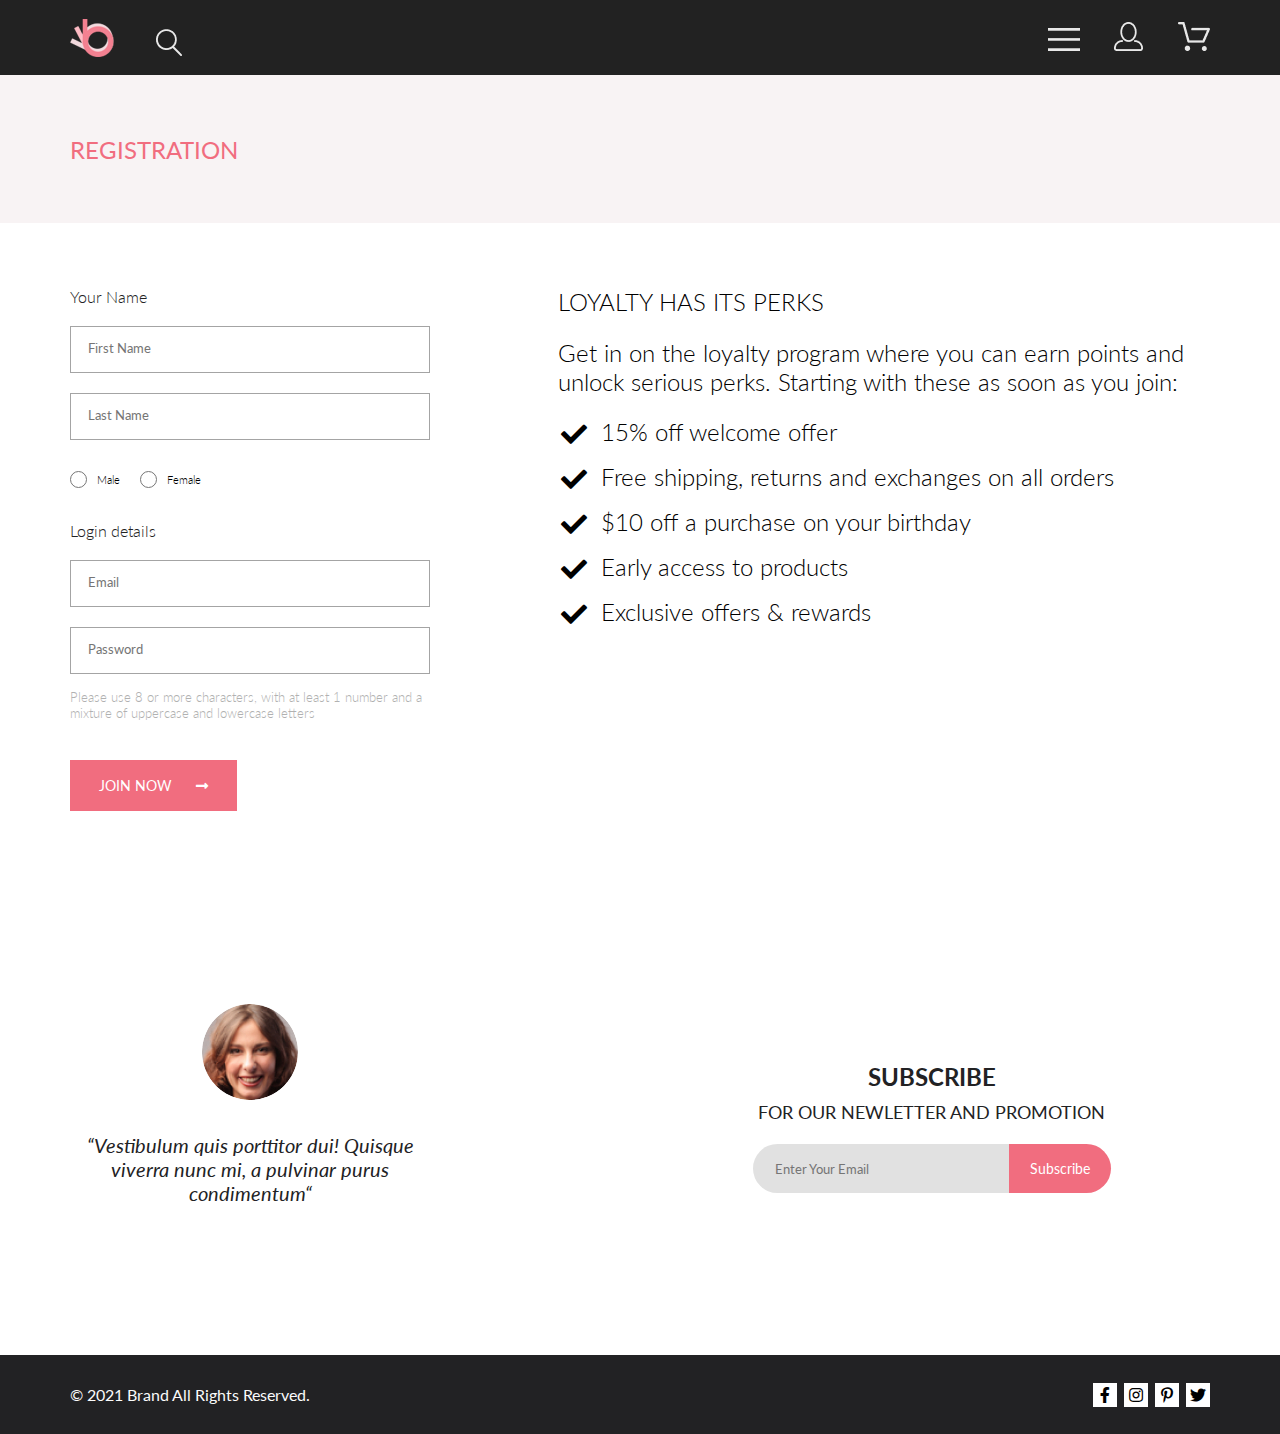
<file: registration.html>
<!DOCTYPE html>
<html lang="en">
<head>
    <meta charset="UTF-8">
    <meta name="viewport" content="width=device-width, initial-scale=1.0">
    <title>Shop</title>
    <link rel="stylesheet" href="https://use.fontawesome.com/releases/v5.7.1/css/all.css">
    <link href="https://fonts.googleapis.com/css2?family=Lato:wght@300;400;700;900&display=swap" rel="stylesheet">
    <link href="https://fonts.googleapis.com/css2?family=Roboto&display=swap" rel="stylesheet">
    <link rel="stylesheet" href="css/style.css">
</head>
<body>
    <header class="header center">
        <nav class="nav_left">
             <a href="index.html" class="link_logo"><img src="image/index/header/logo_head.png" alt="logo" class="image_logo"></a>
             <a href="#" class="link_search"><img src="image/index/header/Search.png" alt="search" class="image_search"></a>
        </nav>
        <nav class="nav_right">
             <a href="#" class="link_menu"><img src="image/index/header/menu.png" alt="" class="image_"></a>
             <a href="#" class="link_person_menu"><img src="image/index/header/person_menu.png" alt="" class="image_"></a>
             <a href="#" class="link_basket"><img src="image/index/header/basket.png" alt="" class="image_basket"></a>
        </nav>
    </header>
    <section class="new_arrivals center">
        <h2 class="new_arrivals_text">REGISTRATION</h2>
    </section>
    <section class="registration-box center">
        <form action="#" class="registration-box-form">
            <fieldset>
                <label class="registration-box-form__heading-text" for="first-name">Your Name</label>
                <input class="registration-box-form__input-box" type="text" id="first-name" placeholder="First Name">
                <input class="registration-box-form__input-box" type="text" placeholder="Last Name">
                <div class="radiobox">
                    <input type="radio" name="radiohead" value="radiohead-1" class="radiocheck" id="Male" >
                    <label for="Male">Male</label>
                    <input type="radio" name="radiohead" value="radiohead-2" class="radiocheck" id="Female">
                    <label for="Female">Female</label>
                </div>
            </fieldset>
            <fieldset>
                <label class="registration-box-form__heading-text" for="email">Login details</label>
                <input class="registration-box-form__input-box" type="email" id="email" placeholder="Email">
                <input class="registration-box-form__input-box" type="password" placeholder="Password">
            </fieldset>
            <div class="registration-box-form__sub-text">Please use 8 or more characters, with at least 1 number and a mixture of uppercase and lowercase letters</div>
            <button class="registration-box-form__button">JOIN NOW <span><i class="fas fa-long-arrow-alt-right"></i></span></button>
        </form>
        <div class="registration-box-loyaliti">
            <div class="registration-box-loyaliti__heading">LOYALTY HAS ITS PERKS</div>
            <div class="registration-box-loyaliti__description">Get in on the loyalty program where you can earn points and unlock serious perks. Starting with these as soon as you join:</div>
            <ul class="registration-box-loyaliti-list">
                <li class="registration-box-loyaliti-list__stage">15% off welcome offer</li>
                <li class="registration-box-loyaliti-list__stage">Free shipping, returns and exchanges on all orders</li>
                <li class="registration-box-loyaliti-list__stage">$10 off a purchase on your birthday</li>
                <li class="registration-box-loyaliti-list__stage">Early access to products</li>
                <li class="registration-box-loyaliti-list__stage">Exclusive offers & rewards</li>
            </ul>
        </div>
    </section>
    <div class="subscribe_box center">
        <div class="subscribe_box_left">
            <img src="image/index/subscribe/face.jpg" alt="face" class="subscribe_face">
            <blockquote class="subscribe_quote">“Vestibulum quis porttitor dui! Quisque viverra nunc mi, a pulvinar purus condimentum“</blockquote>
        </div>
        <div class="subscribe_box_right">
            <h2 class="subscribe_sup_text_right">SUBSCRIBE</h2>
            <p class="subscribe_sub_text_right">FOR OUR NEWLETTER AND PROMOTION</p>
            <form action="" class="subscribe_form">
                <input type="email" class="subscribe_email" placeholder="Enter Your Email">
                <button class="subscribe_button">Subscribe</button>
            </form> 
        </div>
   </div>
   <footer class="footer center">
        <p class="footer_text_left">© 2021  Brand  All Rights Reserved.</p>
        <nav class="social_box">
            <a href="#" class="social_link_box"><i class="fab fa-facebook-f"></i></a>
            <a href="#" class="social_link_box"><i class="fab fa-instagram"></i></a>
            <a href="#" class="social_link_box"><i class="fab fa-pinterest-p"></i></a>
            <a href="#" class="social_link_box"><i class="fab fa-twitter"></i></a>
        </nav>
   </footer>
</body>
</file>
<file: css/style.css>
@charset "UTF-8";
/* общие стили */
* {
  margin: 0;
  padding: 0;
  -webkit-box-sizing: border-box;
          box-sizing: border-box;
  text-decoration: none;
  font-family: 'Lato', sans-serif;
}

.pink {
  color: #f16d7f;
}

.center {
  padding-right: calc(50% - 570px);
  padding-left: calc(50% - 570px);
}

.container {
  max-width: 1140px;
  margin: 0 auto;
}

/* стили для header */
.header {
  position: fixed;
  top: 0;
  z-index: 1;
  width: 100%;
  height: 75px;
  display: -webkit-box;
  display: -ms-flexbox;
  display: flex;
  -webkit-box-pack: justify;
      -ms-flex-pack: justify;
          justify-content: space-between;
  -webkit-box-align: center;
      -ms-flex-align: center;
          align-items: center;
  background: #222222;
}

.header .nav_left {
  display: -webkit-box;
  display: -ms-flexbox;
  display: flex;
  -webkit-box-align: end;
      -ms-flex-align: end;
          align-items: flex-end;
}

.header .nav_left .link_logo {
  margin-right: 41px;
  height: 38px;
}

.header .nav_left .link_search {
  height: 28px;
}

.header .nav_right {
  display: -webkit-box;
  display: -ms-flexbox;
  display: flex;
  -webkit-box-align: end;
      -ms-flex-align: end;
          align-items: flex-end;
  position: relative;
}

.header .nav_right a:not(:first-child) {
  margin-left: 34px;
}

.header .nav_right .basket_counter {
  display: -webkit-box;
  display: -ms-flexbox;
  display: flex;
  -webkit-box-pack: center;
      -ms-flex-pack: center;
          justify-content: center;
  -webkit-box-align: center;
      -ms-flex-align: center;
          align-items: center;
  width: 19px;
  height: 19px;
  position: absolute;
  right: -9px;
  top: -7px;
  background-color: #f16d7f;
  font-size: 12px;
  font-weight: 400;
  color: #ffffff;
  border-radius: 50%;
}

.header .nav_right .basket_module {
  display: block;
  width: 400px;
  position: absolute;
  right: 2px;
  top: 34px;
  padding: 10px;
  background: white;
  border: 1px solid black;
}

.header .nav_right .basket_module .basket_module_header {
  display: -webkit-box;
  display: -ms-flexbox;
  display: flex;
  list-style: none;
  color: black;
  -webkit-box-pack: justify;
      -ms-flex-pack: justify;
          justify-content: space-between;
  border-bottom: 1px solid black;
  padding-bottom: 10px;
}

.header .nav_right .basket_module .basket_module_total_sum {
  text-align: right;
  margin-top: 10px;
}

.header .nav_right .basket_hidden {
  display: none;
}

.basketRow {
  display: -webkit-box;
  display: -ms-flexbox;
  display: flex;
  -webkit-box-pack: justify;
      -ms-flex-pack: justify;
          justify-content: space-between;
  border-bottom: 1px solid black;
  padding-bottom: 3px;
  margin-top: 3px;
}

/* стили для THE_BRAND */
.box_brand {
  display: -webkit-box;
  display: -ms-flexbox;
  display: flex;
  margin-top: 75px;
}

.box_brand .big_man {
  width: 50%;
  height: auto;
}

.box_brand .the_brand {
  background: #f1e4e6;
  width: 800px;
  padding: 335px 0 0 92px;
}

.box_brand .the_brand .text_box_brand {
  padding-left: 16px;
  border-left: 12px solid #f16d7f;
}

.box_brand .the_brand .text_box_brand .sup_text_box_brand {
  margin-bottom: 16px;
  font-style: normal;
  font-weight: 900;
  font-size: 48px;
  line-height: 36px;
  text-transform: uppercase;
  color: #222222;
}

.box_brand .the_brand .text_box_brand .sub_text_box_brand {
  font-weight: 700;
  font-size: 32px;
  line-height: 22px;
  text-transform: uppercase;
  color: #222222;
}

/* стили для for_box */
.for_box {
  margin-top: 64px;
}

.for_box .sup_for_box {
  display: -webkit-box;
  display: -ms-flexbox;
  display: flex;
  -webkit-box-pack: justify;
      -ms-flex-pack: justify;
          justify-content: space-between;
  margin-bottom: 30px;
}

.for_box .sup_for_box .sup_for_min_box {
  width: 360px;
  height: 260px;
  padding-top: 105px;
  -webkit-transition: -webkit-transform 0.5s;
  transition: -webkit-transform 0.5s;
  transition: transform 0.5s;
  transition: transform 0.5s, -webkit-transform 0.5s;
}

.for_box .sup_for_box .sup_for_min_box:hover {
  -webkit-transform: scale(1.1);
          transform: scale(1.1);
}

.for_box .sup_for_box .min_box_women {
  background: url("../image/index/for_person/women.jpg") center center/cover no-repeat;
}

.for_box .sup_for_box .min_box_men {
  background: url("../image/index/for_person/men.jpg") center center/cover no-repeat;
}

.for_box .sup_for_box .min_box_kids {
  background: url("../image/index/for_person/kids.jpg") center center/cover no-repeat;
}

.for_box .sup_text_box_for {
  font-weight: 400;
  font-size: 16px;
  line-height: 13px;
  color: #FFFFFF;
  text-transform: uppercase;
  text-align: center;
}

.for_box .sub_text_box_for {
  font-weight: 700;
  font-size: 24px;
  line-height: 20px;
  text-transform: uppercase;
  text-align: center;
  margin-top: 6px;
}

.for_box .sub_for_box {
  padding-top: 65px;
  display: block;
  height: 180px;
  margin: 30px 0 97px;
  background: url("../image/index/for_person/ACCESORIES.jpg");
  -webkit-transition: -webkit-transform 0.5s;
  transition: -webkit-transform 0.5s;
  transition: transform 0.5s;
  transition: transform 0.5s, -webkit-transform 0.5s;
}

.for_box .sub_for_box:hover {
  -webkit-transform: scale(1.1);
          transform: scale(1.1);
}

/* стили для items_box */
.items_big_box .sup_items_text {
  font-weight: 400;
  font-size: 30px;
  line-height: 24px;
  text-transform: uppercase;
  text-align: center;
  color: #222222;
  margin-bottom: 6px;
}

.items_big_box .sub_items_text {
  font-weight: 400;
  font-size: 14px;
  line-height: 15px;
  text-transform: uppercase;
  text-align: center;
  color: #9F9F9F;
  margin-bottom: 48px;
}

.items_big_box .card_box {
  display: -webkit-box;
  display: -ms-flexbox;
  display: flex;
  -ms-flex-wrap: wrap;
      flex-wrap: wrap;
  -webkit-box-pack: justify;
      -ms-flex-pack: justify;
          justify-content: space-between;
  width: 100%;
}

.items_big_box .card_box_min {
  margin-bottom: 30px;
  -webkit-transition: 0.3s;
  transition: 0.3s;
}

.items_big_box .card_box_min:hover {
  -webkit-transform: translateY(20px);
          transform: translateY(20px);
}

.items_big_box .card_box_min:hover .image_card_box {
  -webkit-filter: brightness(35%) opacity(0.86);
          filter: brightness(35%) opacity(0.86);
}

.items_big_box .card_box_min img {
  display: block;
}

.items_big_box .margin_bt_none {
  margin-bottom: 0;
}

.items_big_box .image_card {
  position: relative;
}

.items_big_box .image_card .hover_add_card {
  display: none;
  position: absolute;
  top: 50%;
  left: 50%;
  width: 140px;
  height: 43px;
  border: solid 1px #ffffff;
  -webkit-transform: translate(-50%, -50%);
          transform: translate(-50%, -50%);
  cursor: pointer;
  background: none;
}

.items_big_box .image_card .hover_add_card .hover_add_card_text {
  font-size: 14px;
  font-weight: 400;
  color: #ffffff;
}

.items_big_box .card_box_min:hover .hover_add_card {
  display: -webkit-box;
  display: -ms-flexbox;
  display: flex;
  -webkit-box-align: center;
      -ms-flex-align: center;
          align-items: center;
  -ms-flex-pack: distribute;
      justify-content: space-around;
}

.items_big_box .info_card {
  background: #F8F8F8;
  padding: 25px 16px 20px;
  width: 360px;
}

.items_big_box .info_card .name_text {
  font-weight: 400;
  font-size: 13px;
  line-height: 13px;
  text-transform: uppercase;
  text-align: left;
  color: #222222;
  margin-bottom: 13px;
}

.items_big_box .info_card .description_text {
  font-weight: 300;
  font-size: 11px;
  line-height: 17px;
  text-transform: uppercase;
  text-align: left;
  color: #5D5D5D;
  margin-bottom: 18px;
}

.items_big_box .info_card .price_text {
  font-weight: 300;
  font-size: 14px;
  line-height: 17px;
  text-transform: uppercase;
  text-align: left;
}

.items_big_box .all_product {
  display: block;
  width: 211px;
  height: 47px;
  margin: 49px auto 100px;
  border: solid 1px #ff6a6a;
  cursor: pointer;
  background-color: white;
  font-size: 16px;
  font-weight: normal;
  font-stretch: normal;
  font-style: normal;
  line-height: normal;
  letter-spacing: normal;
  text-align: left;
  color: #f26376;
  text-align: center;
  -webkit-transition: all 0.5s;
  transition: all 0.5s;
}

.items_big_box .all_product:focus {
  outline: none;
}

.items_big_box .all_product:hover {
  -webkit-transform: translateY(-5px);
          transform: translateY(-5px);
  background-color: #F16D7F;
  color: #FFFFFF;
  -webkit-filter: drop-shadow(0px 4px 4px rgba(0, 0, 0, 0.25));
          filter: drop-shadow(0px 4px 4px rgba(0, 0, 0, 0.25));
}

/* стили для advantages_box */
.advantages_box {
  display: -webkit-box;
  display: -ms-flexbox;
  display: flex;
  -webkit-box-pack: justify;
      -ms-flex-pack: justify;
          justify-content: space-between;
  padding-top: 104px;
  padding-bottom: 104px;
  background-color: #222224;
}

.advantages_box .advantages_min_box {
  width: 360px;
}

.advantages_box .advantages_min_box .advantages_image {
  display: block;
  margin: 0 auto;
}

.advantages_box .advantages_min_box .delivery {
  margin-bottom: 28.1px;
}

.advantages_box .advantages_min_box .percent {
  margin-bottom: 19.1px;
}

.advantages_box .advantages_min_box .crown {
  margin-bottom: 21.5px;
}

.advantages_box .advantages_min_box .advantages_sup_text {
  font-size: 20px;
  font-weight: 400;
  line-height: normal;
  text-align: center;
  color: #fbfbfb;
  margin-top: 16px;
  font-size: 14px;
  font-weight: 300;
  line-height: 21px;
  text-align: center;
  color: #fbfbfb;
  padding: 0 22px;
}

/* стили для subscribe_box */
.subscribe_box {
  background: url("../image/index/subscribe/waves.jpg") center center/cover no-repeat;
  background-size: 0px;
  min-height: 448px;
  display: -webkit-box;
  display: -ms-flexbox;
  display: flex;
  -webkit-box-pack: justify;
      -ms-flex-pack: justify;
          justify-content: space-between;
}

.subscribe_box .subscribe_box_left {
  width: 360px;
  margin-top: 97px;
  text-align: center;
}

.subscribe_box .subscribe_box_left .subscribe_face {
  border-radius: 50%;
}

.subscribe_box .subscribe_box_left .subscribe_quote {
  margin-top: 30px;
  font-size: 20px;
  font-weight: 400;
  font-style: italic;
  color: #222224;
}

.subscribe_box .subscribe_box_right {
  width: 557px;
  margin-top: 150px;
  text-align: center;
}

.subscribe_box .subscribe_box_right .subscribe_sup_text_right {
  font-size: 24px;
  font-weight: bold;
  line-height: 40.1px;
  color: #222224;
  text-transform: uppercase;
}

.subscribe_box .subscribe_box_right .subscribe_sub_text_right {
  font-size: 18px;
  font-weight: 400;
  line-height: 30.1px;
  color: #222224;
  text-transform: uppercase;
}

.subscribe_box .subscribe_box_right .subscribe_form {
  display: -webkit-box;
  display: -ms-flexbox;
  display: flex;
  -webkit-box-pack: center;
      -ms-flex-pack: center;
          justify-content: center;
  margin-top: 17px;
  height: 49px;
}

.subscribe_box .subscribe_box_right .subscribe_form .subscribe_email {
  background-color: #e1e1e1;
  padding: 0 22px;
  width: 256px;
  border: none;
  border-radius: 50px 0 0 50px;
}

.subscribe_box .subscribe_box_right .subscribe_form .subscribe_email:focus {
  outline: none;
}

.subscribe_box .subscribe_box_right .subscribe_form .subscribe_button {
  padding: 0 21px;
  border-radius: 0 50px 50px 0;
  border: none;
  background-color: #f16d7f;
  font-size: 14px;
  font-weight: 400;
  color: #ffffff;
  cursor: pointer;
}

.subscribe_box .subscribe_box_right .subscribe_form .subscribe_button:focus {
  outline: none;
}

/* стили для футера */
.footer {
  display: -webkit-box;
  display: -ms-flexbox;
  display: flex;
  -webkit-box-pack: justify;
      -ms-flex-pack: justify;
          justify-content: space-between;
  -webkit-box-align: center;
      -ms-flex-align: center;
          align-items: center;
  height: 79px;
  background-color: #222224;
}

.footer .footer_text_left {
  font-size: 16px;
  font-weight: 400;
  color: #fbfbfb;
}

.footer .social_box {
  display: -webkit-box;
  display: -ms-flexbox;
  display: flex;
}

.footer .social_box .social_link_box {
  display: -webkit-box;
  display: -ms-flexbox;
  display: flex;
  -webkit-box-pack: center;
      -ms-flex-pack: center;
          justify-content: center;
  -webkit-box-align: center;
      -ms-flex-align: center;
          align-items: center;
  width: 24px;
  height: 24px;
  background-color: #ffffff;
  color: #000000;
  -webkit-transition: background-color 0.5s;
  transition: background-color 0.5s;
}

.footer .social_box .social_link_box:not(:first-child) {
  margin-left: 7px;
}

.footer .social_box .social_link_box:not(:first-child) i {
  -webkit-transition: color 0.5s;
  transition: color 0.5s;
}

.footer .social_box .social_link_box:hover {
  background-color: #f16d7f;
}

.footer .social_box .social_link_box:hover i {
  color: #ffffff;
}

/* стили для страницы CATALOG___________________ */
/* стили для блока хлебные крошки */
.new_arrivals {
  margin-top: 75px;
  display: -webkit-box;
  display: -ms-flexbox;
  display: flex;
  -webkit-box-pack: justify;
      -ms-flex-pack: justify;
          justify-content: space-between;
  -webkit-box-align: center;
      -ms-flex-align: center;
          align-items: center;
  min-height: 148px;
  background-color: #f8f3f4;
}

.new_arrivals .new_arrivals_text {
  font-size: 24px;
  font-weight: 400;
  color: #f16d7f;
}

.new_arrivals .breadcrumb {
  list-style: none;
}

.new_arrivals .breadcrumb li {
  display: inline;
  font-size: 14px;
  font-weight: 300;
}

.new_arrivals .breadcrumb li a {
  color: #636363;
}

.new_arrivals .breadcrumb li:last-child > a {
  font-weight: bold;
  color: #f16d7f;
}

/* стили для каталога */
.catalog_big_box .choice_box {
  display: -webkit-box;
  display: -ms-flexbox;
  display: flex;
  margin: 51px 0 64px;
  /* стили для настройки правая сторона */
}

.catalog_big_box .choice_box .filter_box {
  display: -webkit-box;
  display: -ms-flexbox;
  display: flex;
  margin-right: 320px;
  cursor: pointer;
}

.catalog_big_box .choice_box .filter_box .filter_box_text {
  margin-right: 11px;
  font-size: 14px;
  font-weight: 600;
  color: #000000;
}

.catalog_big_box .choice_box .filter_box .filter_box_line {
  display: -webkit-box;
  display: -ms-flexbox;
  display: flex;
  -webkit-box-orient: vertical;
  -webkit-box-direction: normal;
      -ms-flex-direction: column;
          flex-direction: column;
  -webkit-box-pack: justify;
      -ms-flex-pack: justify;
          justify-content: space-between;
  margin-top: 3px;
  width: 15px;
  height: 10px;
}

.catalog_big_box .choice_box .filter_box .filter_box_line .filter_box_line_min {
  height: 2px;
  background-color: #000000;
}

.catalog_big_box .choice_box .filter_box .filter_box_line .top {
  width: 100%;
}

.catalog_big_box .choice_box .filter_box .filter_box_line .middle {
  width: 70%;
}

.catalog_big_box .choice_box .filter_box .filter_box_line .bottom {
  width: 30%;
}

.catalog_big_box .choice_box .preferences_box {
  display: -webkit-box;
  display: -ms-flexbox;
  display: flex;
}

.catalog_big_box .choice_box .preferences_box .preferences_box_min {
  display: -webkit-box;
  display: -ms-flexbox;
  display: flex;
  position: relative;
  font-size: 14px;
  font-weight: 400;
  color: #6f6e6e;
  cursor: pointer;
}

.catalog_big_box .choice_box .preferences_box .preferences_box_min:not(:last-child) {
  margin-right: 28px;
}

.catalog_big_box .choice_box .preferences_box .preferences_box_min:after {
  content: "\f078";
  font-family: 'Font Awesome\ 5 Free';
  font-weight: 900;
  font-size: 14px;
  color: #6f6e6e;
  margin-left: 10px;
}

.catalog_big_box .choice_box .preferences_box .preferences_box_min .wrapper_tuning_box {
  display: none;
  position: absolute;
  z-index: 3;
  left: -15px;
  bottom: -108px;
  padding-top: 5px;
}

.catalog_big_box .choice_box .preferences_box .preferences_box_min:hover .wrapper_tuning_box {
  display: block;
}

.catalog_big_box .choice_box .preferences_box .preferences_box_min .fine_tuning_box {
  display: -webkit-box;
  display: -ms-flexbox;
  display: flex;
  -webkit-box-orient: vertical;
  -webkit-box-direction: normal;
      -ms-flex-direction: column;
          flex-direction: column;
  -webkit-box-pack: justify;
      -ms-flex-pack: justify;
          justify-content: space-between;
  width: 79px;
  min-height: 103px;
  padding: 7px 30px 11px 9px;
  -webkit-box-shadow: 6px 4px 35px 0 rgba(0, 0, 0, 0.21);
          box-shadow: 6px 4px 35px 0 rgba(0, 0, 0, 0.21);
  background-color: #ffffff;
}

.catalog_big_box .choice_box .preferences_box .preferences_box_min .fine_tuning_box .fine_tuning_box_min {
  display: -webkit-box;
  display: -ms-flexbox;
  display: flex;
  -webkit-box-align: center;
      -ms-flex-align: center;
          align-items: center;
}

.catalog_big_box .choice_box .preferences_box .preferences_box_min .fine_tuning_box .fine_tuning_box_min .mark {
  width: 12px;
  height: 12px;
  border: solid 1px #ebebeb;
  margin-right: 10px;
}

.catalog_big_box .choice_box .preferences_box .preferences_box_min .fine_tuning_box .fine_tuning_box_min .size {
  font-family: 'Roboto', sans-serif;
  font-size: 14px;
  font-weight: 400;
  color: #6f6e6e;
}

.catalog_big_box .wrapper_next_page_box {
  display: -webkit-box;
  display: -ms-flexbox;
  display: flex;
  -webkit-box-pack: center;
      -ms-flex-pack: center;
          justify-content: center;
  -webkit-box-align: center;
      -ms-flex-align: center;
          align-items: center;
}

.catalog_big_box .wrapper_next_page_box .next_page_box {
  border: solid 1px #ebebeb;
  -ms-flex-item-align: center;
      -ms-grid-row-align: center;
      align-self: center;
  margin: 15px 0 97px;
}

.catalog_big_box .wrapper_next_page_box .next_page_box .next_page_link {
  display: inline-block;
  padding: 10px;
  font-size: 16px;
  font-weight: 300;
  color: #c4c4c4;
}

.catalog_big_box .wrapper_next_page_box .next_page_box .next_page_link:first-child, .catalog_big_box .wrapper_next_page_box .next_page_box .next_page_link:last-child {
  color: #000000;
}

.catalog_big_box .wrapper_next_page_box .next_page_box .next_page_link.pink {
  color: #ef5b70;
}

.dynamic_cards {
  position: relative;
  z-index: -1;
  padding: 11px 0 42px;
  border-top: solid 1px #eaeaea;
  border-bottom: solid 1px #eaeaea;
  background-color: #f7f7f7;
}

.dynamic_cards::before {
  content: "\f104";
  font-family: 'Font Awesome\ 5 Free';
  color: #000000;
  font-weight: 700;
  font-size: 29px;
  width: 47px;
  height: 47px;
  background-color: rgba(42, 42, 42, 0.15);
  position: absolute;
  top: 50%;
  left: 0;
  -webkit-transform: translateY(-50%);
          transform: translateY(-50%);
  display: -webkit-box;
  display: -ms-flexbox;
  display: flex;
  -webkit-box-pack: center;
      -ms-flex-pack: center;
          justify-content: center;
  -webkit-box-align: center;
      -ms-flex-align: center;
          align-items: center;
  cursor: pointer;
}

.dynamic_cards::after {
  content: "\f105";
  font-family: 'Font Awesome\ 5 Free';
  color: #f16d7f;
  font-weight: 700;
  font-size: 29px;
  width: 47px;
  height: 47px;
  background-color: rgba(42, 42, 42, 0.15);
  position: absolute;
  bottom: 50%;
  right: 0;
  -webkit-transform: translateY(50%);
          transform: translateY(50%);
  display: -webkit-box;
  display: -ms-flexbox;
  display: flex;
  -webkit-box-pack: center;
      -ms-flex-pack: center;
          justify-content: center;
  -webkit-box-align: center;
      -ms-flex-align: center;
          align-items: center;
  cursor: pointer;
}

.dynamic_cards .dynamic_cards_img {
  display: block;
  margin: 0 auto;
}

.dynamic_cards_info {
  margin: -65px auto 130px;
  width: 1141px;
  bottom: -537px;
  padding: 65px 0;
  background-color: #FFFFFF;
  border: 1px solid #eaeaea;
}

.dynamic_cards_info .women_collection {
  text-align: center;
  font-size: 14px;
  font-weight: 300;
  color: #f16d7f;
}

.dynamic_cards_info .red_stripe {
  width: 63px;
  height: 3px;
  margin: 12px auto 0;
  background-color: #ef5b70;
}

.dynamic_cards_info .moschino {
  font-size: 18px;
  font-weight: 300;
  text-align: center;
  color: #4d4d4d;
  margin-top: 12px;
}

.dynamic_cards_info .description {
  width: 548px;
  margin: 49px auto 0;
  font-family: Lato;
  font-size: 14px;
  font-weight: 300;
  text-align: center;
  color: #5e5e5e;
}

.dynamic_cards_info .price {
  margin-top: 32px;
  font-size: 24px;
  font-weight: 300;
  text-align: center;
  color: #ef5b70;
}

.dynamic_cards_info .gray_stripe {
  margin: 65px auto 0;
  width: 642px;
  height: 1px;
  background-color: #4d4d4d;
}

.dynamic_cards_info .choice_dynamic_cards_info {
  display: -webkit-box;
  display: -ms-flexbox;
  display: flex;
  -webkit-box-pack: center;
      -ms-flex-pack: center;
          justify-content: center;
  margin-top: 65px;
}

.dynamic_cards_info .choice_dynamic_cards_info .choice_dynamic_cards_info_min {
  display: -webkit-box;
  display: -ms-flexbox;
  display: flex;
  -webkit-box-align: center;
      -ms-flex-align: center;
          align-items: center;
  font-size: 14px;
  font-weight: 400;
  color: #6f6e6e;
}

.dynamic_cards_info .choice_dynamic_cards_info .choice_dynamic_cards_info_min:not(:last-child) {
  margin-right: 23px;
}

.dynamic_cards_info .choice_dynamic_cards_info .choice_dynamic_cards_info_min::after {
  content: "\f078";
  font-family: 'Font Awesome\ 5 Free';
  font-weight: 900;
  font-size: 14px;
  color: #6f6e6e;
  margin-left: 9px;
}

.dynamic_cards_info .add_cart {
  display: -webkit-box;
  display: -ms-flexbox;
  display: flex;
  -webkit-box-pack: center;
      -ms-flex-pack: center;
          justify-content: center;
  -webkit-box-align: center;
      -ms-flex-align: center;
          align-items: center;
  margin: 49px auto 0;
  width: 211px;
  height: 48px;
  border: solid 1px #ff6a6a;
  background-color: #ffffff;
  color: #ff6a6a;
  cursor: pointer;
  -webkit-transition: all 0.3s;
  transition: all 0.3s;
}

.dynamic_cards_info .add_cart:hover {
  border-radius: 50px;
  -webkit-transform: translateY(-2px);
          transform: translateY(-2px);
  -webkit-box-shadow: 0 10px 18px black;
          box-shadow: 0 10px 18px black;
  background: #ff6a6a;
  color: #ffffff;
  text-align: center;
}

.dynamic_cards_info .add_cart:hover .add_cart_basket {
  display: none;
}

.dynamic_cards_info .add_cart:focus {
  outline: none;
}

.dynamic_cards_info .add_cart .add_cart_basket {
  margin-right: 23px;
}

.subscribe_box_mt {
  margin-top: 128px;
}

video {
  width: 100%;
  height: 100%;
}

.card_box_min.margin_bt_none.transform_none:hover {
  -webkit-transform: none;
          transform: none;
}

.cart-box {
  padding-top: 96px;
  padding-bottom: 128px;
  display: -webkit-box;
  display: -ms-flexbox;
  display: flex;
  -webkit-box-pack: justify;
      -ms-flex-pack: justify;
          justify-content: space-between;
}

.cart-box-item {
  display: -webkit-box;
  display: -ms-flexbox;
  display: flex;
  -webkit-box-shadow: 20px 20px 22px rgba(0, 0, 0, 0.13);
          box-shadow: 20px 20px 22px rgba(0, 0, 0, 0.13);
}

.cart-box-item:not(:last-of-type) {
  margin-bottom: 40px;
}

.cart-box-item__info {
  padding: 22px 22px 62px 32px;
  width: 390px;
  position: relative;
}

.cart-box-item__info__close-item {
  position: absolute;
  top: 28px;
  right: 22px;
  display: block;
  height: 18px;
  width: 18px;
  color: #575757;
  cursor: pointer;
}

.cart-box-item__info__name-item {
  padding-right: 125px;
  font-size: 24px;
  font-weight: 400;
  text-align: left;
  color: #222222;
  margin-bottom: 42px;
}

.cart-box-item__info__check {
  font-size: 22px;
  font-weight: normal;
  font-stretch: normal;
  font-style: normal;
  line-height: normal;
  letter-spacing: normal;
  text-align: left;
  color: #575757;
}

.cart-box-item__info__check:not(:last-of-type) {
  margin-bottom: 6px;
}

.cart-box-item__info .check--price span {
  color: #ef5b70;
}

.cart-box-item__info .check--Quantity span {
  display: inline-block;
  padding: 0 16px;
  margin-left: 24px;
  border: 1px solid #eaeaea;
  font-size: 18px;
  color: #656565;
}

.cart-box-buttons {
  display: -webkit-box;
  display: -ms-flexbox;
  display: flex;
  -webkit-box-pack: justify;
      -ms-flex-pack: justify;
          justify-content: space-between;
  margin-top: 72px;
}

.cart-box-buttons .cart-box-button {
  padding: 16px 40px;
  border: 1px solid #a4a4a4;
  background-color: #ffffff;
  cursor: pointer;
  font-size: 14px;
  font-weight: 300;
  font-stretch: normal;
  font-style: normal;
  line-height: normal;
  letter-spacing: normal;
  text-align: left;
  color: #000000;
  -webkit-transition: all 0.3s;
  transition: all 0.3s;
}

.cart-box-buttons .cart-box-button:hover {
  border-radius: 50px;
  -webkit-transform: translateY(-2px);
          transform: translateY(-2px);
  -webkit-box-shadow: 0 10px 18px black;
          box-shadow: 0 10px 18px black;
  background-color: #ef5b70;
  color: #ffffff;
}

.cart-box-buttons .cart-box-button:focus {
  outline: none;
}

.cart-box-generic-info {
  width: 360px;
}

.cart-box-generic-info__form {
  margin-bottom: 57px;
}

.cart-box-generic-info__form__heading {
  margin-bottom: 20px;
  font-size: 16px;
  font-weight: 300;
  font-stretch: normal;
  font-style: normal;
  line-height: normal;
  letter-spacing: normal;
  text-align: left;
  color: #222222;
}

.cart-box-generic-info__form__adress {
  display: block;
  width: 100%;
  padding: 12px 12px;
  border: 1px solid #a4a4a4;
  outline: none;
}

.cart-box-generic-info__form__adress:not(:last-child) {
  margin-bottom: 20px;
}

.cart-box-generic-info__form__adress:focus {
  outline: none;
}

.cart-box-generic-info__form__button {
  padding: 12px 15px;
  border: 1px solid #a4a4a4;
  background: #ffff;
  font-size: 11px;
  font-weight: 300;
  font-stretch: normal;
  font-style: normal;
  line-height: normal;
  letter-spacing: normal;
  text-align: left;
  color: #4a4a4a;
}

.cart-box-generic-info__form__button:focus {
  outline: none;
}

.cart-box-generic-info__form__button:hover {
  background-color: #ef5b70;
  color: #ffffff;
}

.cart-box-generic-info__total-box {
  width: 360px;
  background: #F5F3F3;
  padding: 39px 43px 42px;
}

.cart-box-generic-info__total-box__sub-total {
  margin-bottom: 12px;
  font-size: 11px;
  font-weight: normal;
  font-stretch: normal;
  font-style: normal;
  line-height: normal;
  letter-spacing: normal;
  text-align: right;
  color: #4a4a4a;
}

.cart-box-generic-info__total-box__sub-total span {
  margin-left: 20px;
}

.cart-box-generic-info__total-box__grand-total {
  margin-bottom: 20px;
  font-size: 16px;
  font-weight: 300;
  font-stretch: normal;
  font-style: normal;
  line-height: normal;
  letter-spacing: normal;
  text-align: right;
  color: #222222;
}

.cart-box-generic-info__total-box__grand-total span {
  font-weight: bold;
  color: #f16d7f;
  margin-left: 20px;
}

.cart-box-generic-info__total-box__gray-stripe {
  height: 1px;
  background: #e2e2e2;
  margin-bottom: 17px;
}

.cart-box-generic-info__total-box__checkout {
  display: block;
  padding: 15px 0;
  background: #F16D7F;
  font-size: 16px;
  font-weight: 300;
  font-stretch: normal;
  font-style: normal;
  line-height: normal;
  letter-spacing: normal;
  text-align: center;
  color: #ffffff;
  cursor: pointer;
}

.registration-box {
  display: -webkit-box;
  display: -ms-flexbox;
  display: flex;
  padding-top: 64px;
  padding-bottom: 96px;
}

.registration-box-form {
  width: 360px;
}

.registration-box-form fieldset {
  border: none;
}

.registration-box-form__heading-text {
  display: block;
  margin-bottom: 20px;
  font-size: 16px;
  font-weight: 300;
  text-align: left;
  color: #222222;
}

.registration-box-form__input-box {
  display: block;
  border: 1px solid #a4a4a4;
  width: 100%;
  padding: 13px 17px 16px;
  margin-bottom: 20px;
}

.registration-box-form__input-box:focus {
  outline: none;
}

.registration-box-form .radiobox {
  margin: 31px 0 33px;
  display: -webkit-box;
  display: -ms-flexbox;
  display: flex;
  -webkit-box-align: center;
      -ms-flex-align: center;
          align-items: center;
}

.registration-box-form .radiobox .radiocheck {
  display: inline-block;
  height: 17px;
  width: 17px;
  margin-right: 10px;
}

.registration-box-form .radiobox label[for="Male"] {
  margin-right: 20px;
}

.registration-box-form .radiobox label[for="Male"], .registration-box-form .radiobox label[for="Female"] {
  font-size: 11px;
  font-weight: 300;
  font-stretch: normal;
  font-style: normal;
  line-height: normal;
  letter-spacing: normal;
  text-align: left;
  color: #000000;
}

.registration-box-form__sub-text {
  margin: -5px 0 39px;
  font-size: 13px;
  font-weight: 300;
  font-stretch: normal;
  font-style: normal;
  line-height: normal;
  letter-spacing: normal;
  text-align: left;
  color: #b1b1b1;
}

.registration-box-form__button {
  border: none;
  display: inline-block;
  padding: 17px 29px;
  background-color: #F16D7F;
  font-size: 14px;
  font-weight: normal;
  font-stretch: normal;
  font-style: normal;
  line-height: normal;
  letter-spacing: normal;
  text-align: left;
  color: #ffffff;
  cursor: pointer;
  -webkit-transition: all 0.3s;
  transition: all 0.3s;
}

.registration-box-form__button:focus {
  outline: none;
}

.registration-box-form__button:hover {
  border-radius: 50px;
  -webkit-transform: translateY(-2px);
          transform: translateY(-2px);
  -webkit-box-shadow: 0 10px 18px black;
          box-shadow: 0 10px 18px black;
}

.registration-box-form__button span {
  display: inline-block;
  margin-left: 20px;
}

.registration-box-loyaliti {
  margin-left: 128px;
  width: 652px;
  font-size: 24px;
  font-weight: 300;
  font-stretch: normal;
  font-style: normal;
  line-height: normal;
  letter-spacing: normal;
  text-align: left;
  color: #000000;
}

.registration-box-loyaliti__heading {
  margin-bottom: 22px;
}

.registration-box-loyaliti__description {
  margin-bottom: 21px;
}

.registration-box-loyaliti-list__stage {
  position: relative;
  margin-left: 43px;
  list-style: none;
}

.registration-box-loyaliti-list__stage:not(:last-child) {
  margin-bottom: 16px;
}

.registration-box-loyaliti-list__stage::before {
  position: absolute;
  top: 3px;
  left: -40px;
  content: "\f00c";
  font-family: 'Font Awesome\ 5 Free';
  font-size: 26px;
  font-weight: 900;
  color: #000000;
}

@media all and (max-width: 768px) {
  *:not(.hover_add_card) {
    -webkit-transform: none !important;
            transform: none !important;
  }
  .center {
    padding-right: calc(50% - 370px);
    padding-left: calc(50% - 370px);
  }
  .box_brand .the_brand {
    padding-top: 138px;
    padding-right: 40px;
  }
  .box_brand .the_brand .text_box_brand .sup_text_box_brand {
    font-size: 37px;
    margin-bottom: 4px;
  }
  .box_brand .the_brand .text_box_brand .sub_text_box_brand {
    font-size: 19px;
  }
  .sup_for_min_box:not(:last-child) {
    margin-right: 19px;
  }
  .advantages_box {
    -webkit-box-orient: vertical;
    -webkit-box-direction: normal;
        -ms-flex-direction: column;
            flex-direction: column;
    -webkit-box-align: center;
        -ms-flex-align: center;
            align-items: center;
    padding-top: 48px;
    padding-bottom: 64px;
  }
  .advantages_box .advantages_min_box:not(:first-child) {
    margin-top: 48px;
  }
  .subscribe_box {
    -webkit-box-orient: vertical;
    -webkit-box-direction: normal;
        -ms-flex-direction: column;
            flex-direction: column;
    -webkit-box-align: center;
        -ms-flex-align: center;
            align-items: center;
    padding-top: 64px;
    padding-bottom: 140px;
  }
  .subscribe_box .subscribe_box_left {
    margin-top: 0;
  }
  .subscribe_box .subscribe_box_right {
    margin-top: 55px;
  }
}
/*# sourceMappingURL=style.css.map */
</file>
